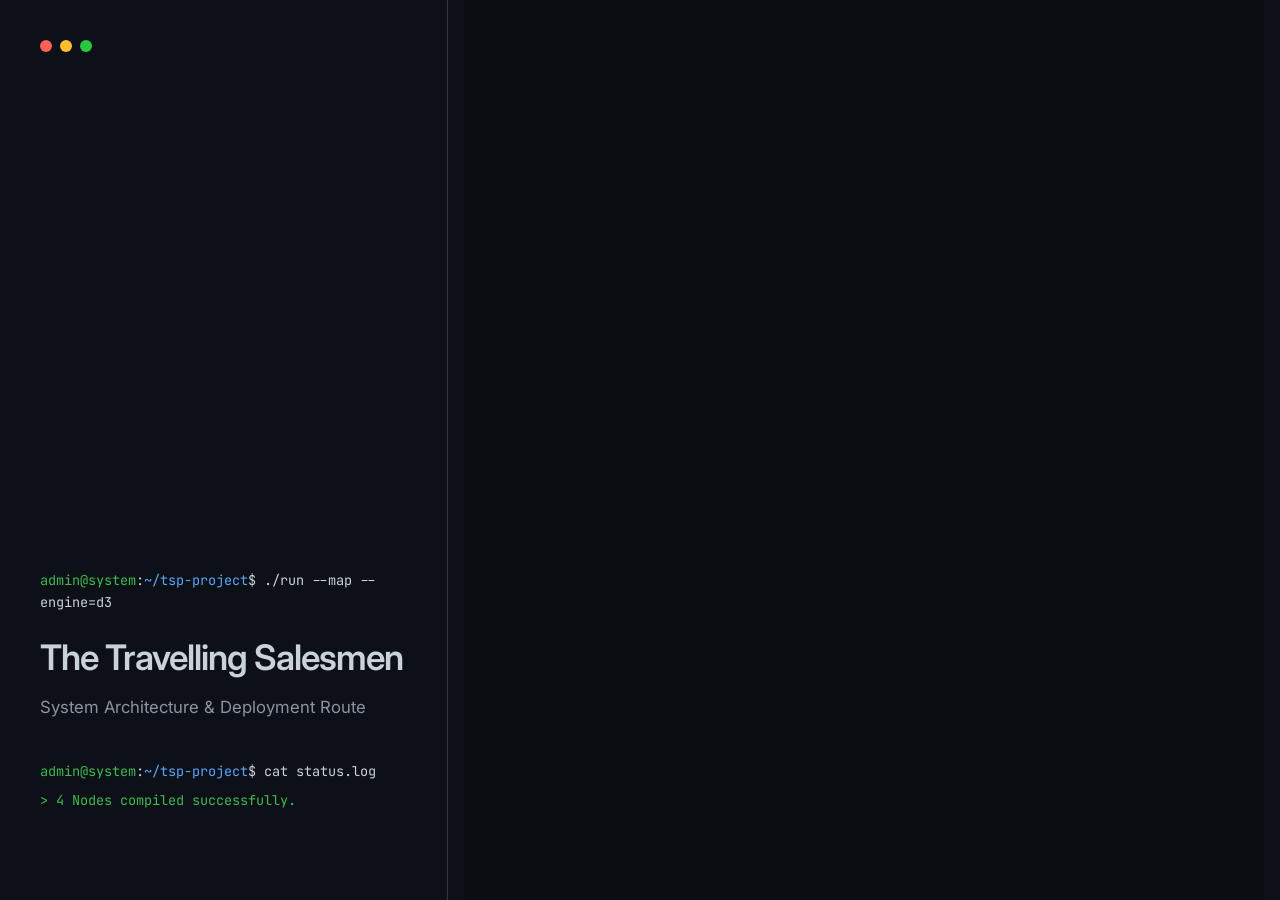
<file: index.html>
<!doctype html>
<html lang="en">
  <head>
    <meta charset="UTF-8" />
    <meta name="viewport" content="width=device-width, initial-scale=1.0" />
    <title>The Travelling Salesmen - Project Hub</title>
    <link rel="preconnect" href="https://fonts.googleapis.com" />
    <link rel="preconnect" href="https://fonts.gstatic.com" crossorigin />
    <link rel="icon" type="image/x-icon" href="favicon.ico" />
    <link
      href="https://fonts.googleapis.com/css2?family=Inter:wght@400;500;600&family=JetBrains+Mono:wght@400;700&display=swap"
      rel="stylesheet"
    />
    <link rel="stylesheet" href="style.css" />
    <!-- D3.js Library -->
    <script src="https://d3js.org/d3.v7.min.js"></script>
  </head>
  <body class="hub-layout">
    <aside class="dev-sidebar">
      <div class="window-controls">
        <span class="control close"></span>
        <span class="control minimize"></span>
        <span class="control maximize"></span>
      </div>
      <div class="sidebar-content">
        <div class="terminal-prompt">
          <span class="term-user">admin@system</span>:<span class="term-dir"
            >~/tsp-project</span
          >$ ./run --map --engine=d3
        </div>
        <h1>The Travelling Salesmen</h1>
        <p class="subtitle">System Architecture & Deployment Route</p>

        <div class="terminal-prompt mt-large">
          <span class="term-user">admin@system</span>:<span class="term-dir"
            >~/tsp-project</span
          >$ cat status.log
        </div>
        <p class="term-output success">> 4 Nodes compiled successfully.</p>
      </div>
    </aside>

    <main class="map-view">
      <!-- D3 will render the SVG lines and HTML nodes inside this container -->
      <div id="d3-map-container"></div>
    </main>

    <script>
      // Node Data Array
      const mapData = [
        {
          id: 1,
          title: "Phase 1: Project Plan & Requirements",
          state: "published",
          num: "01",
          url: "project-plan.html",
          locked: false,
        },
        {
          id: 2,
          title: "System Requirements",
          state: "under construction",
          num: "02",
          url: "https://docs.google.com/document/d/1cHYAgEjFzgHt6D8i1tQFndRe6bZLN39W2ZsKIPRurCY/edit?usp=sharing",
          locked: false,
        },
        {
          id: 3,
          title: "Phase 3: Demo Video",
          state: "published",
          num: "03",
          url: "https://canva.link/ol47u9dk1r4wn6z",
          locked: false,
        },
        {
          id: 4,
          title: "RNN - Software Test Report.pdf",
          state: "published",
          num: "04",
          url: "RNN%20-%20Software%20Test%20Report.pdf",
          locked: false,
        },
      ];

      function renderMap() {
        const container = d3.select("#d3-map-container");
        container.selectAll("*").remove(); // Clear previous render on resize

        const width = container.node().getBoundingClientRect().width;
        const verticalSpacing = 240;
        const height = mapData.length * verticalSpacing + 100;
        const isMobile = width < 768;

        // Calculate x/y positions based on screen size
        const nodes = mapData.map((d, i) => {
          const isLeft = i % 2 === 0;
          const x = isMobile ? width / 2 : isLeft ? width * 0.25 : width * 0.75;
          const y = 120 + i * verticalSpacing;
          return { ...d, x, y };
        });

        // Inject intermediate waypoints to create an erratic, "Travelling Salesman" route
        const routePoints = [];
        nodes.forEach((node, i) => {
          routePoints.push({ x: node.x, y: node.y });

          // If there's a next node, plot a curious jagged path to get there
          if (i < nodes.length - 1) {
            const nextNode = nodes[i + 1];
            const midY = (node.y + nextNode.y) / 2;

            // Create an offset point that pulls the line in an unexpected direction
            const offset = isMobile ? 0 : i % 2 === 0 ? 120 : -120;
            const midX = width / 2 + offset;

            routePoints.push({ x: midX, y: midY });
          }
        });

        // 1. Setup SVG Layer (Background)
        const svg = container
          .append("svg")
          .attr("width", width)
          .attr("height", height)
          .style("display", "block");

        // Use d3.curveLinear for sharp, literal point-to-point lines
        const lineGenerator = d3
          .line()
          .x((d) => d.x)
          .y((d) => d.y)
          .curve(d3.curveLinear);

        // Draw the connecting path
        svg
          .append("path")
          .datum(routePoints)
          .attr("d", lineGenerator)
          .attr("fill", "none")
          .attr("stroke", "#30363d") // matches --border-subtle
          .attr("stroke-width", 2)
          .attr("stroke-dasharray", "4,4");

        // Draw waypoints as small "cities" on the route (optional detail)
        svg
          .selectAll(".waypoint")
          .data(
            routePoints.filter(
              (p) => !nodes.find((n) => n.x === p.x && n.y === p.y),
            ),
          )
          .enter()
          .append("circle")
          .attr("cx", (d) => d.x)
          .attr("cy", (d) => d.y)
          .attr("r", 4)
          .attr("fill", "#30363d");

        // 2. Setup HTML Layer (Foreground)
        const overlay = container
          .append("div")
          .style("position", "absolute")
          .style("top", 0)
          .style("left", 0)
          .style("width", "100%")
          .style("height", "100%")
          .style("z-index", 2);

        // Append cards absolutely positioned precisely over the SVG coordinates
        const cards = overlay
          .selectAll(".node-wrapper")
          .data(nodes)
          .enter()
          .append("div")
          .attr("class", "node-wrapper")
          .style("position", "absolute")
          .style("left", (d) => `${d.x}px`)
          .style("top", (d) => `${d.y}px`)
          .style("transform", "translate(-50%, -50%)");

        // Inject the card HTML
        cards.each(function (d) {
          const el = d3.select(this);
          if (d.locked) {
            el.html(`
                        <div class="node-card locked">
                            <div class="node-header">
                                <span class="node-index">${d.num}</span>
                                <span class="node-tag comment">${d.state}</span>
                            </div>
                            <h2 class="node-title">${d.title}</h2>
                            <p class="node-action text-muted">Awaiting parameters...</p>
                        </div>
                    `);
          } else {
            el.html(`
                        <a href="${d.url}" class="node-card active">
                            <div class="node-header">
                                <span class="node-index">${d.num}</span>
                                <span class="node-tag string">"${d.state}"</span>
                            </div>
                            <h2 class="node-title">${d.title}</h2>
                            <p class="node-action">Click to initialize →</p>
                        </a>
                    `);
          }
        });
      }

      // Initialize and handle window resizing
      window.addEventListener("resize", renderMap);
      renderMap();
    </script>
  </body>
</html>
</file>
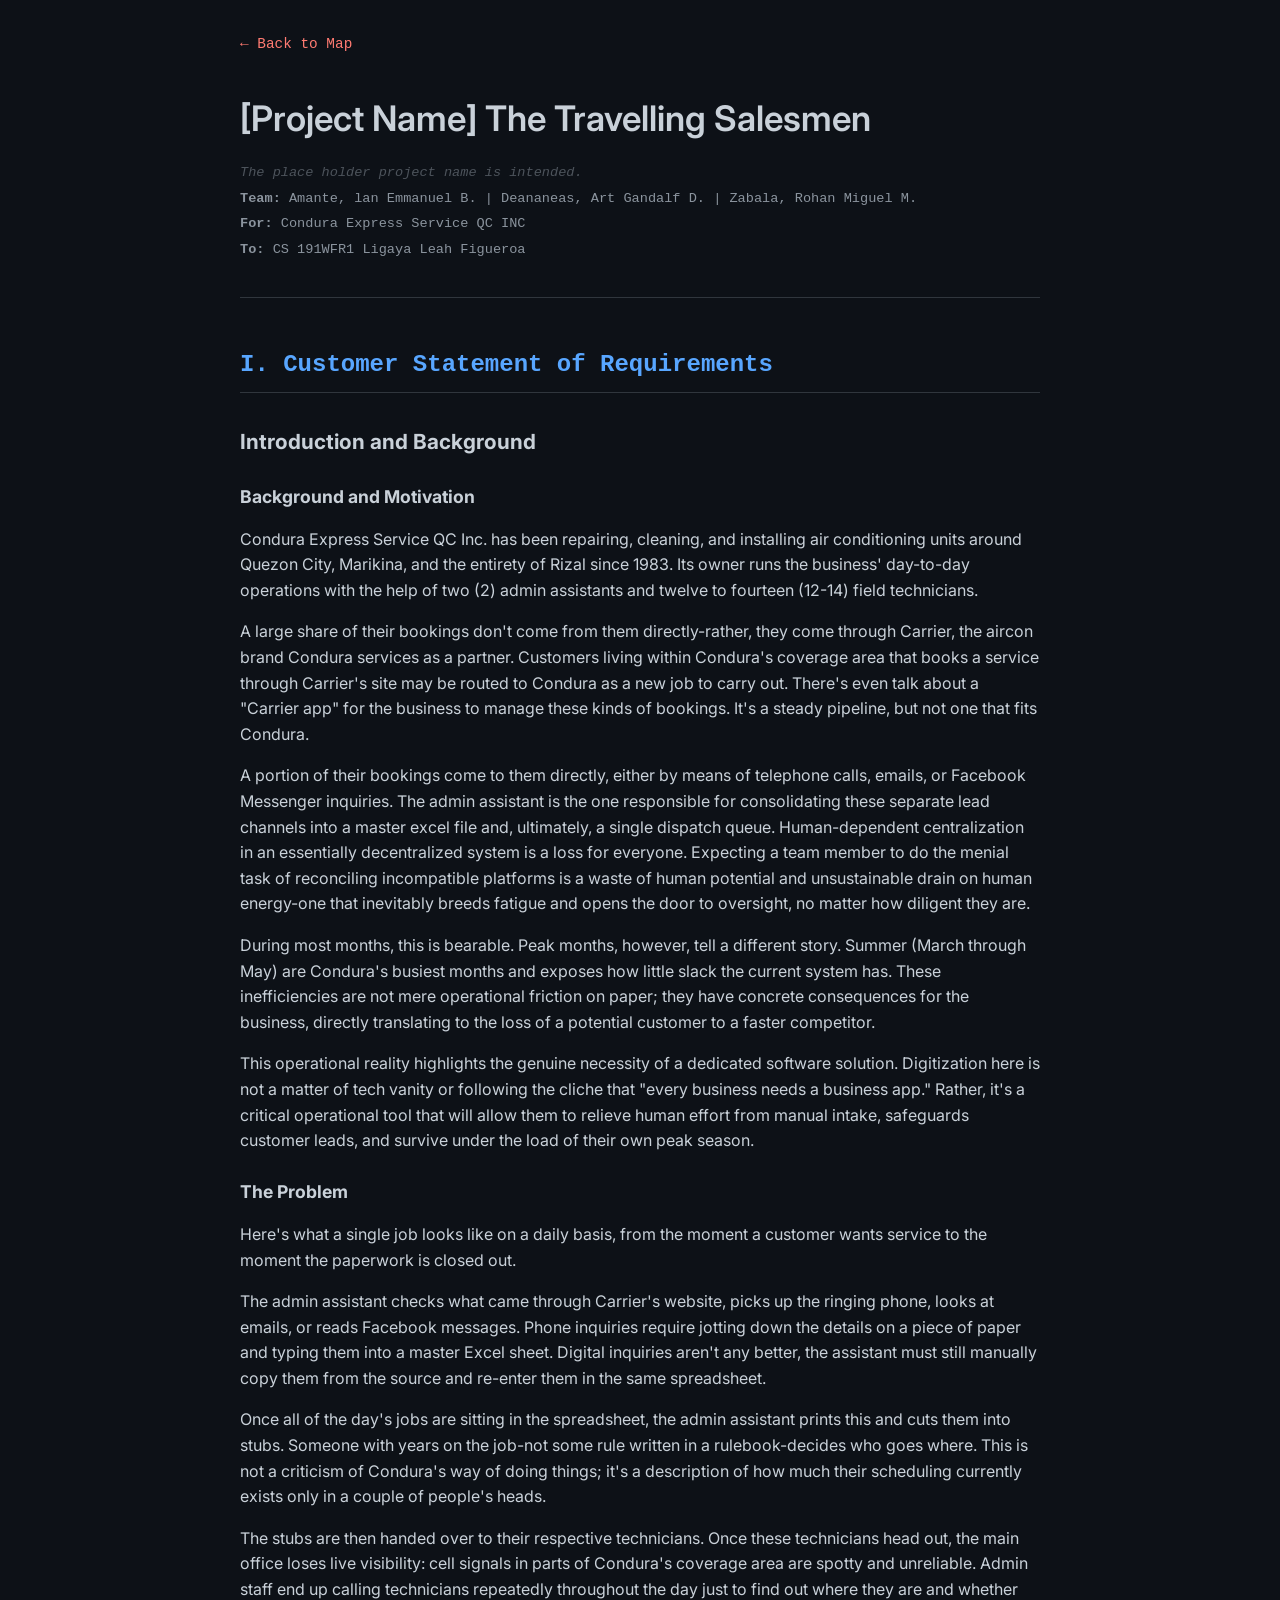
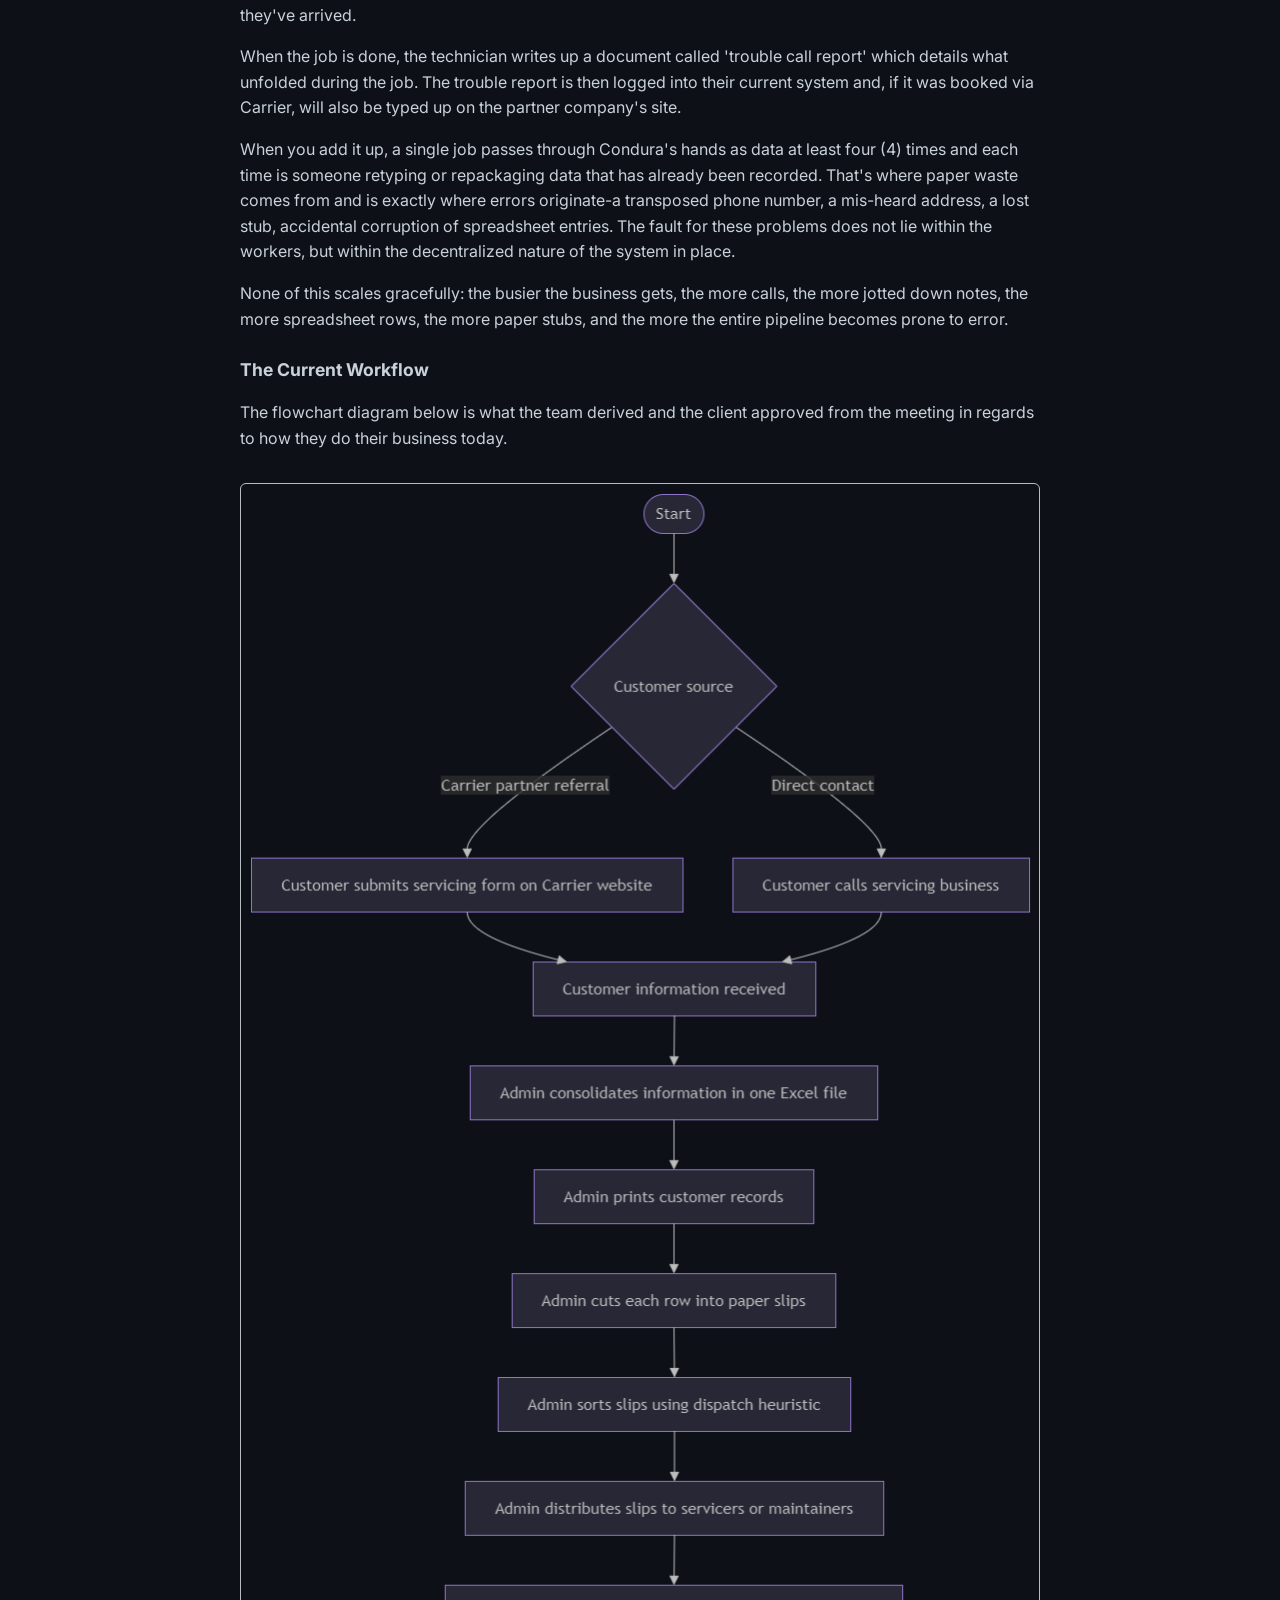
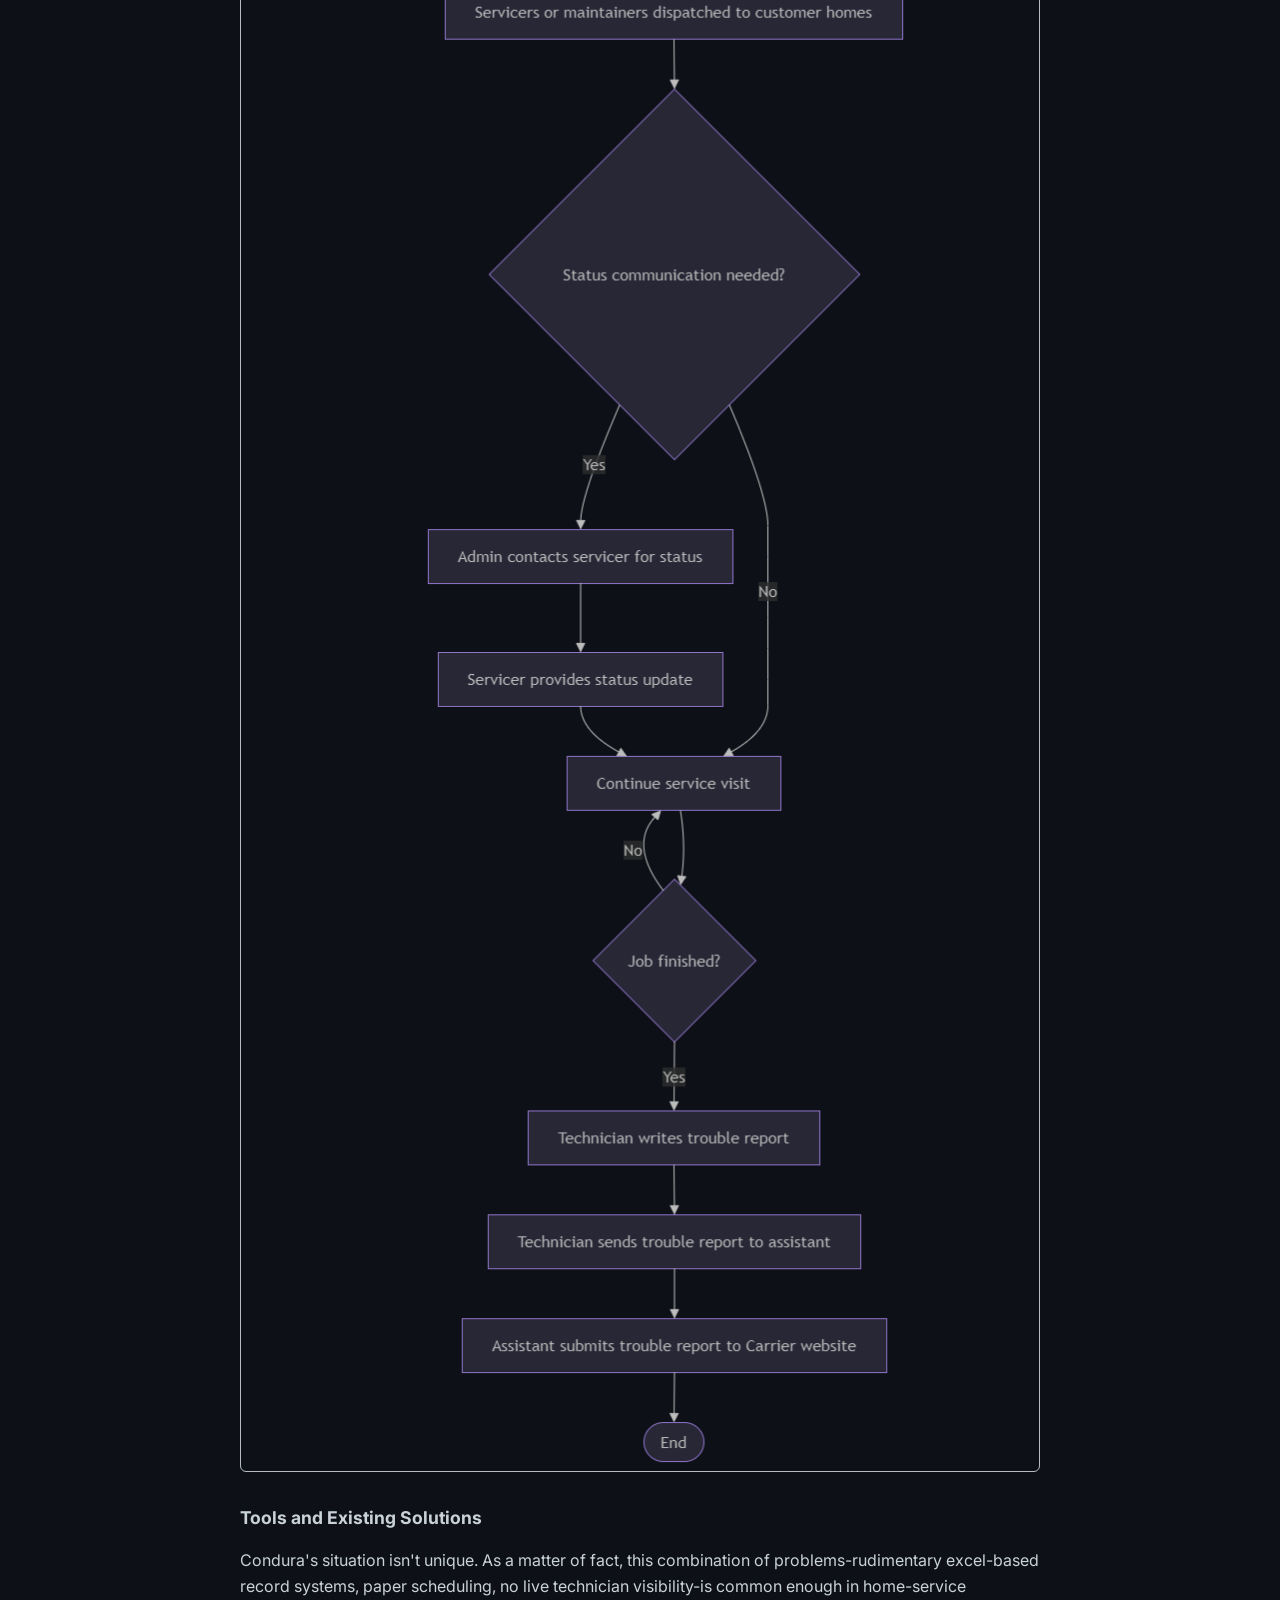
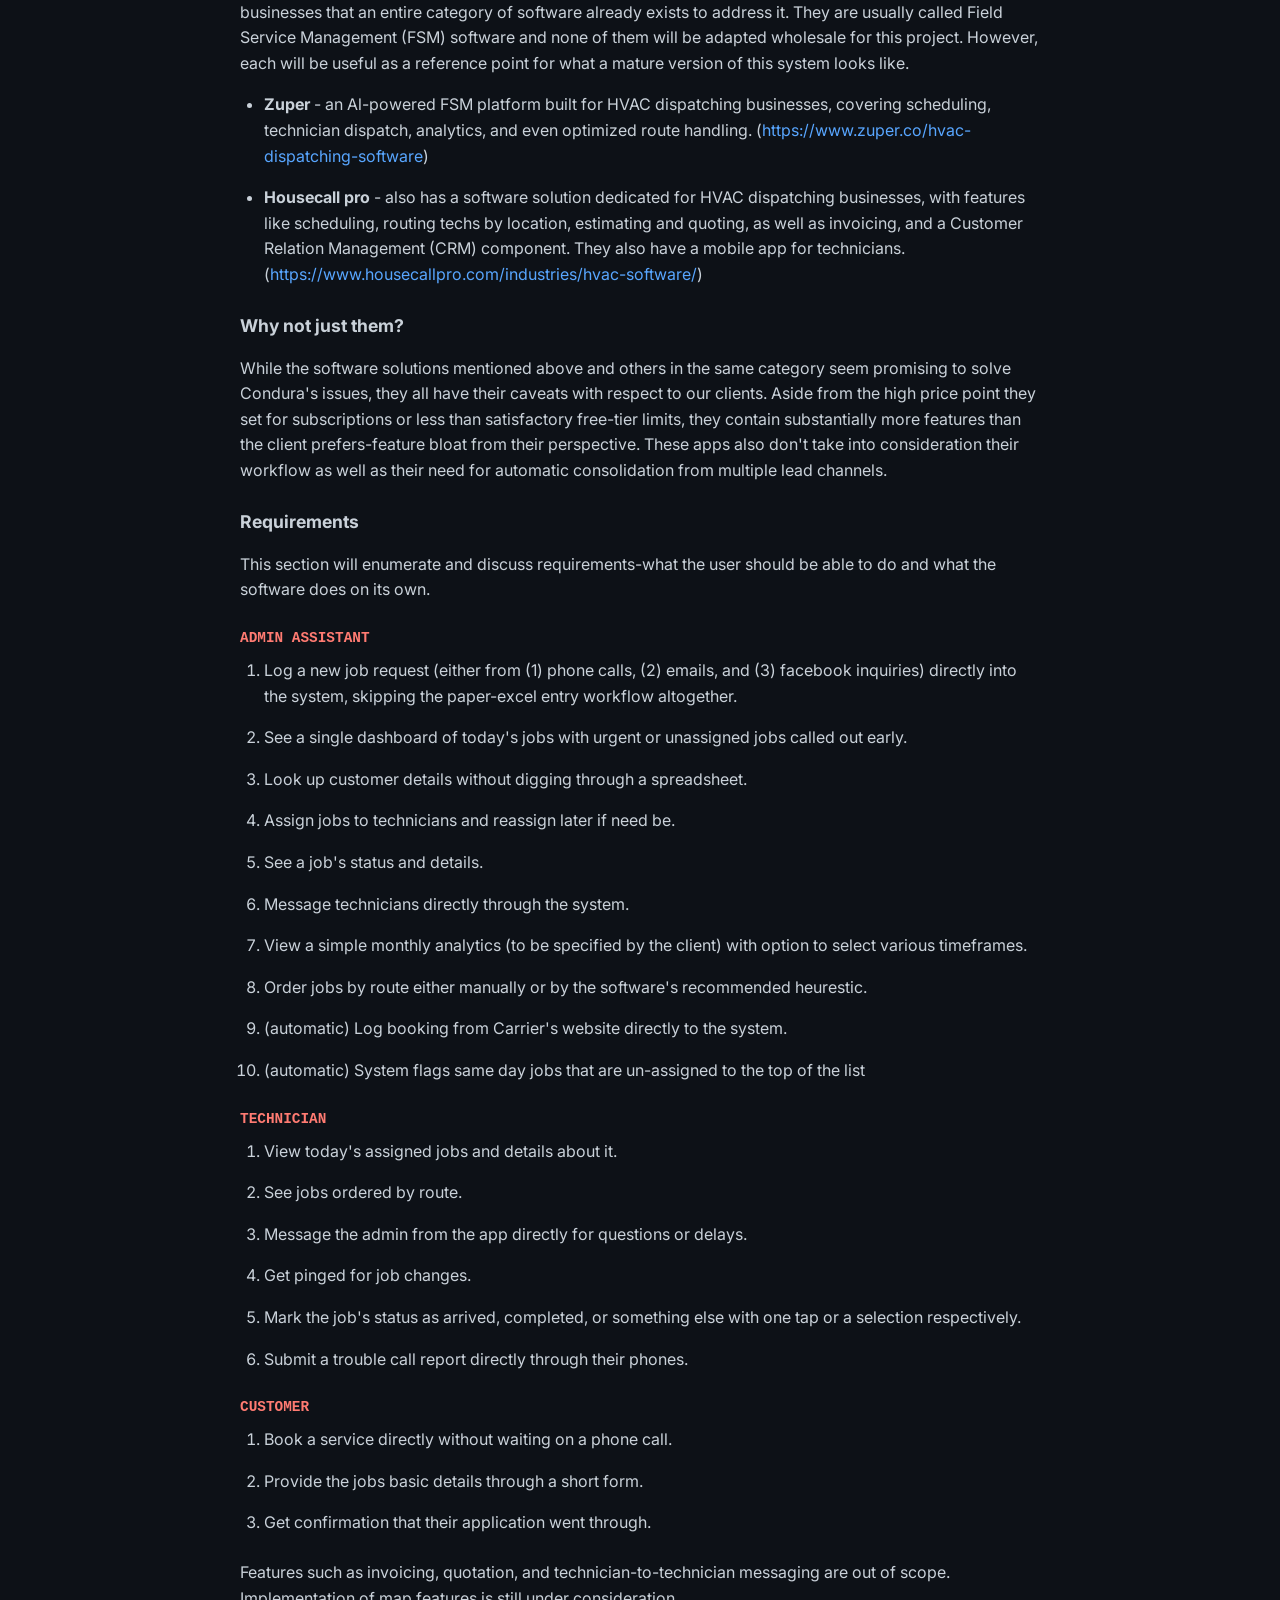
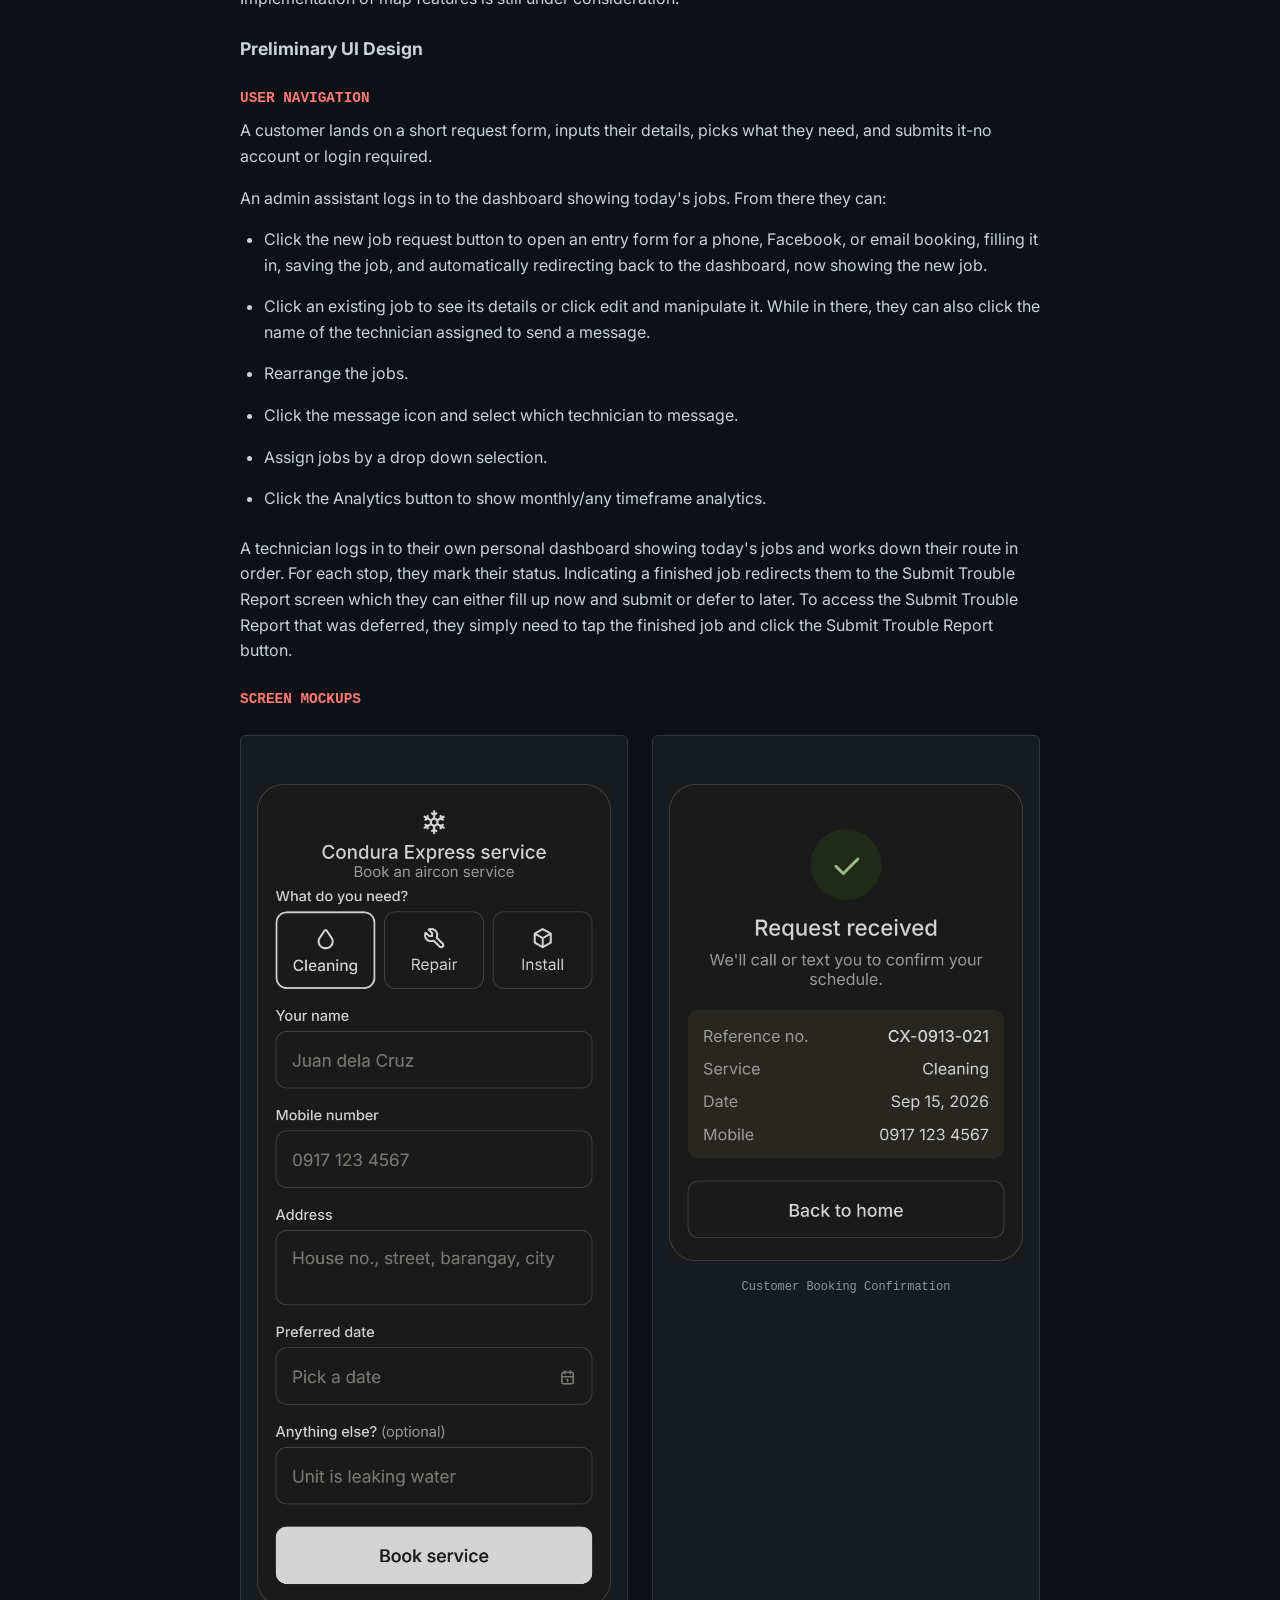
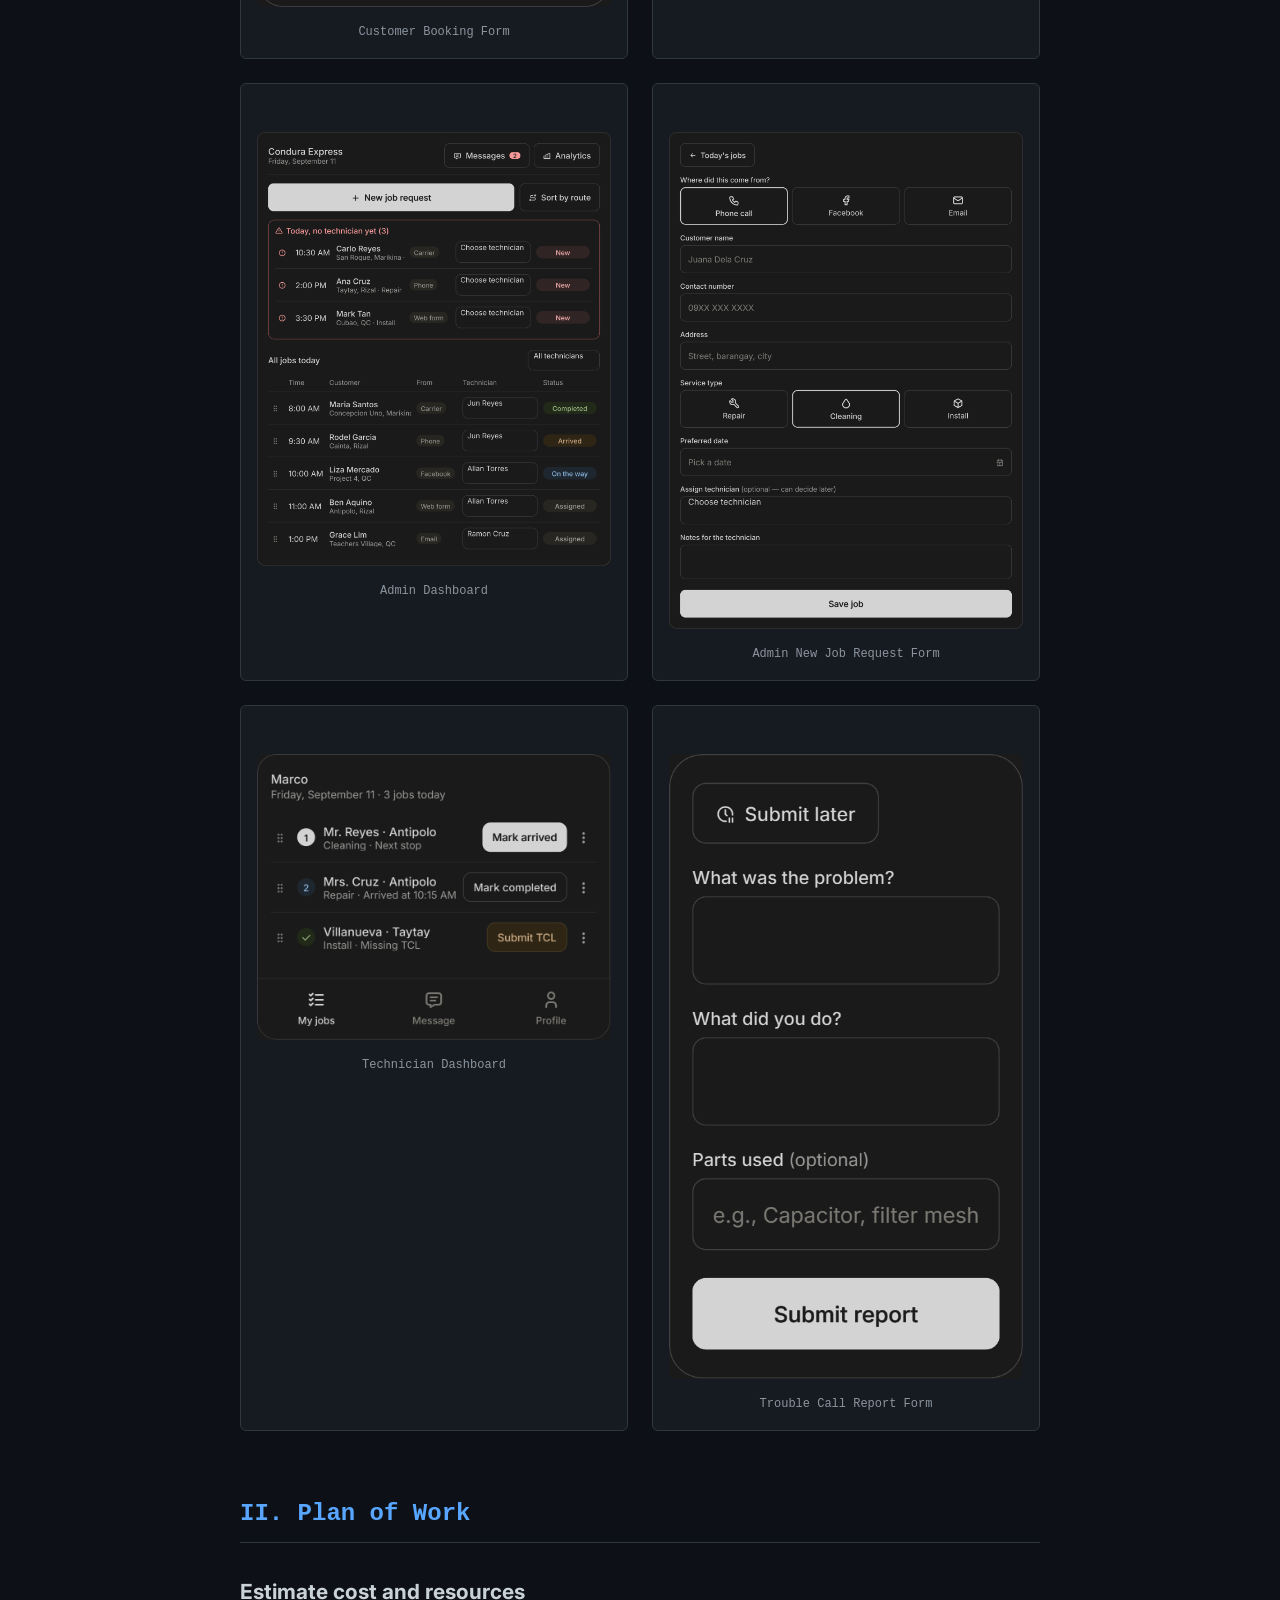
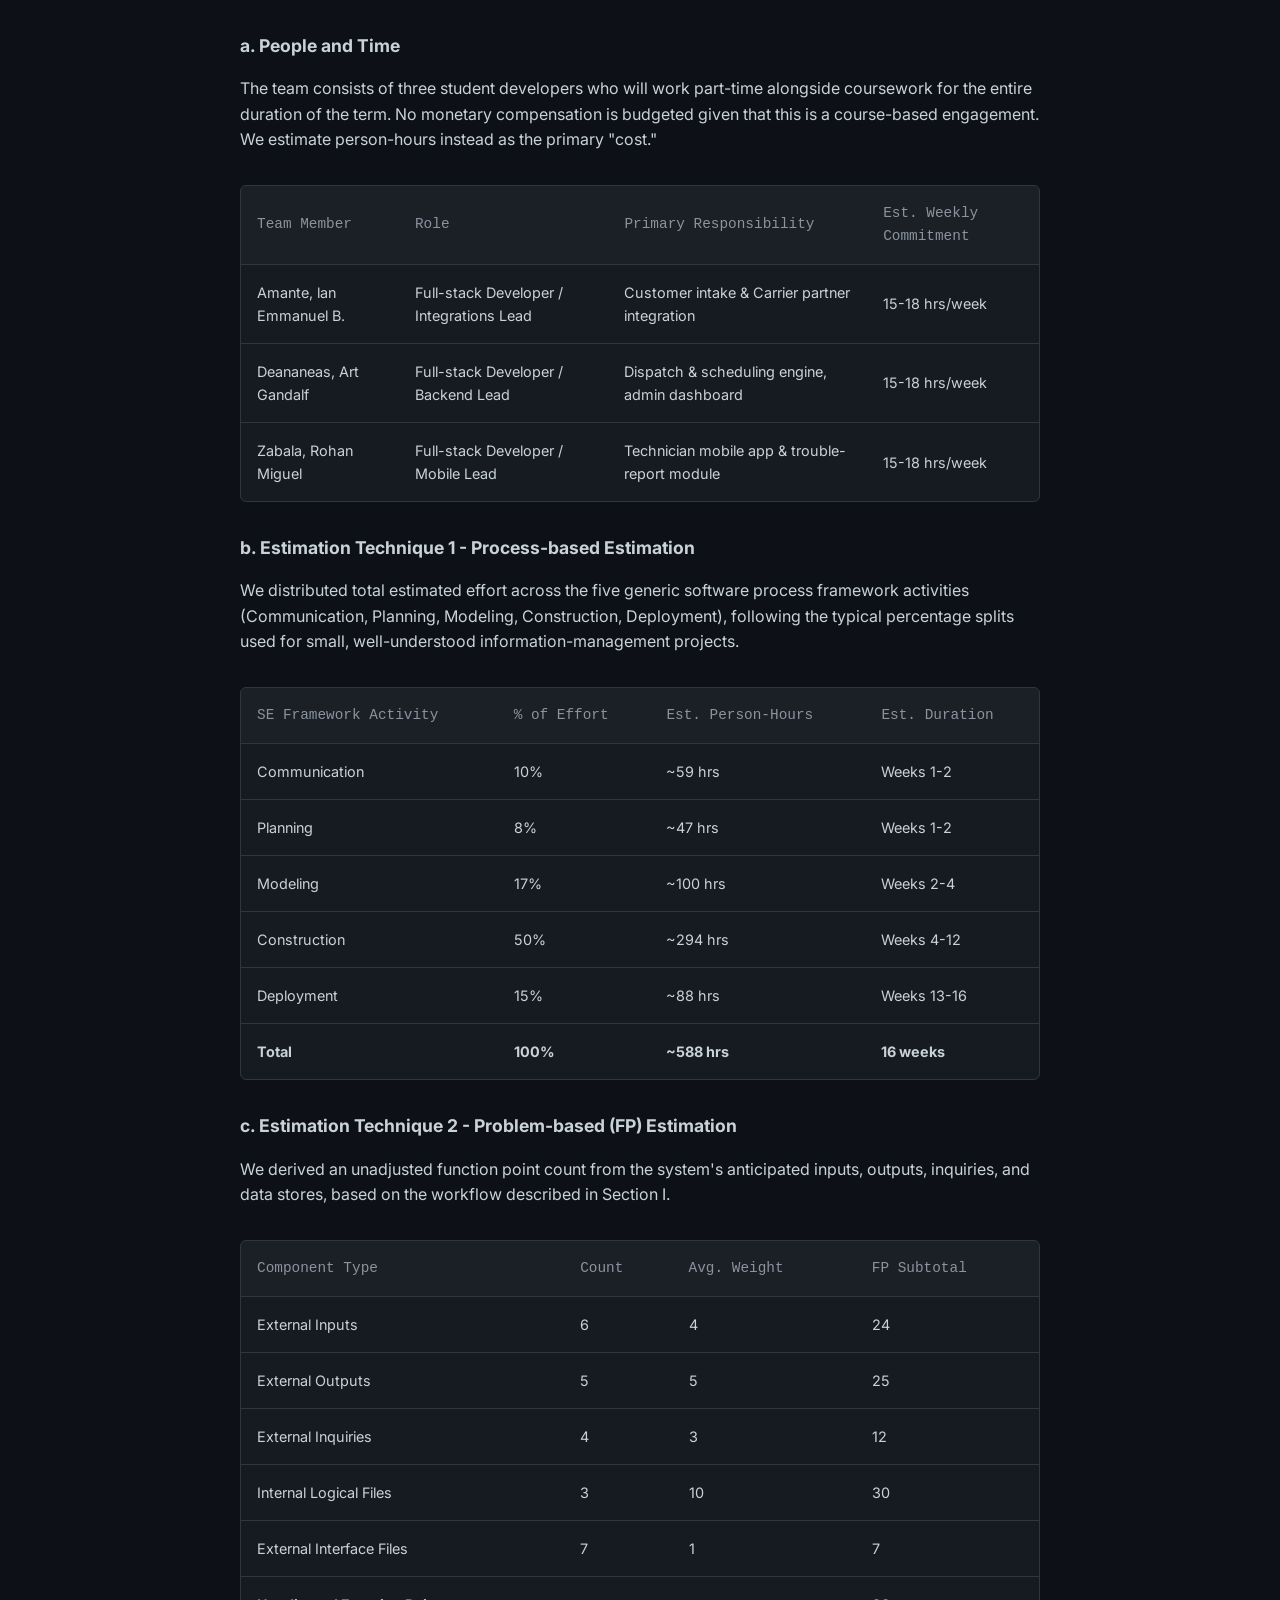
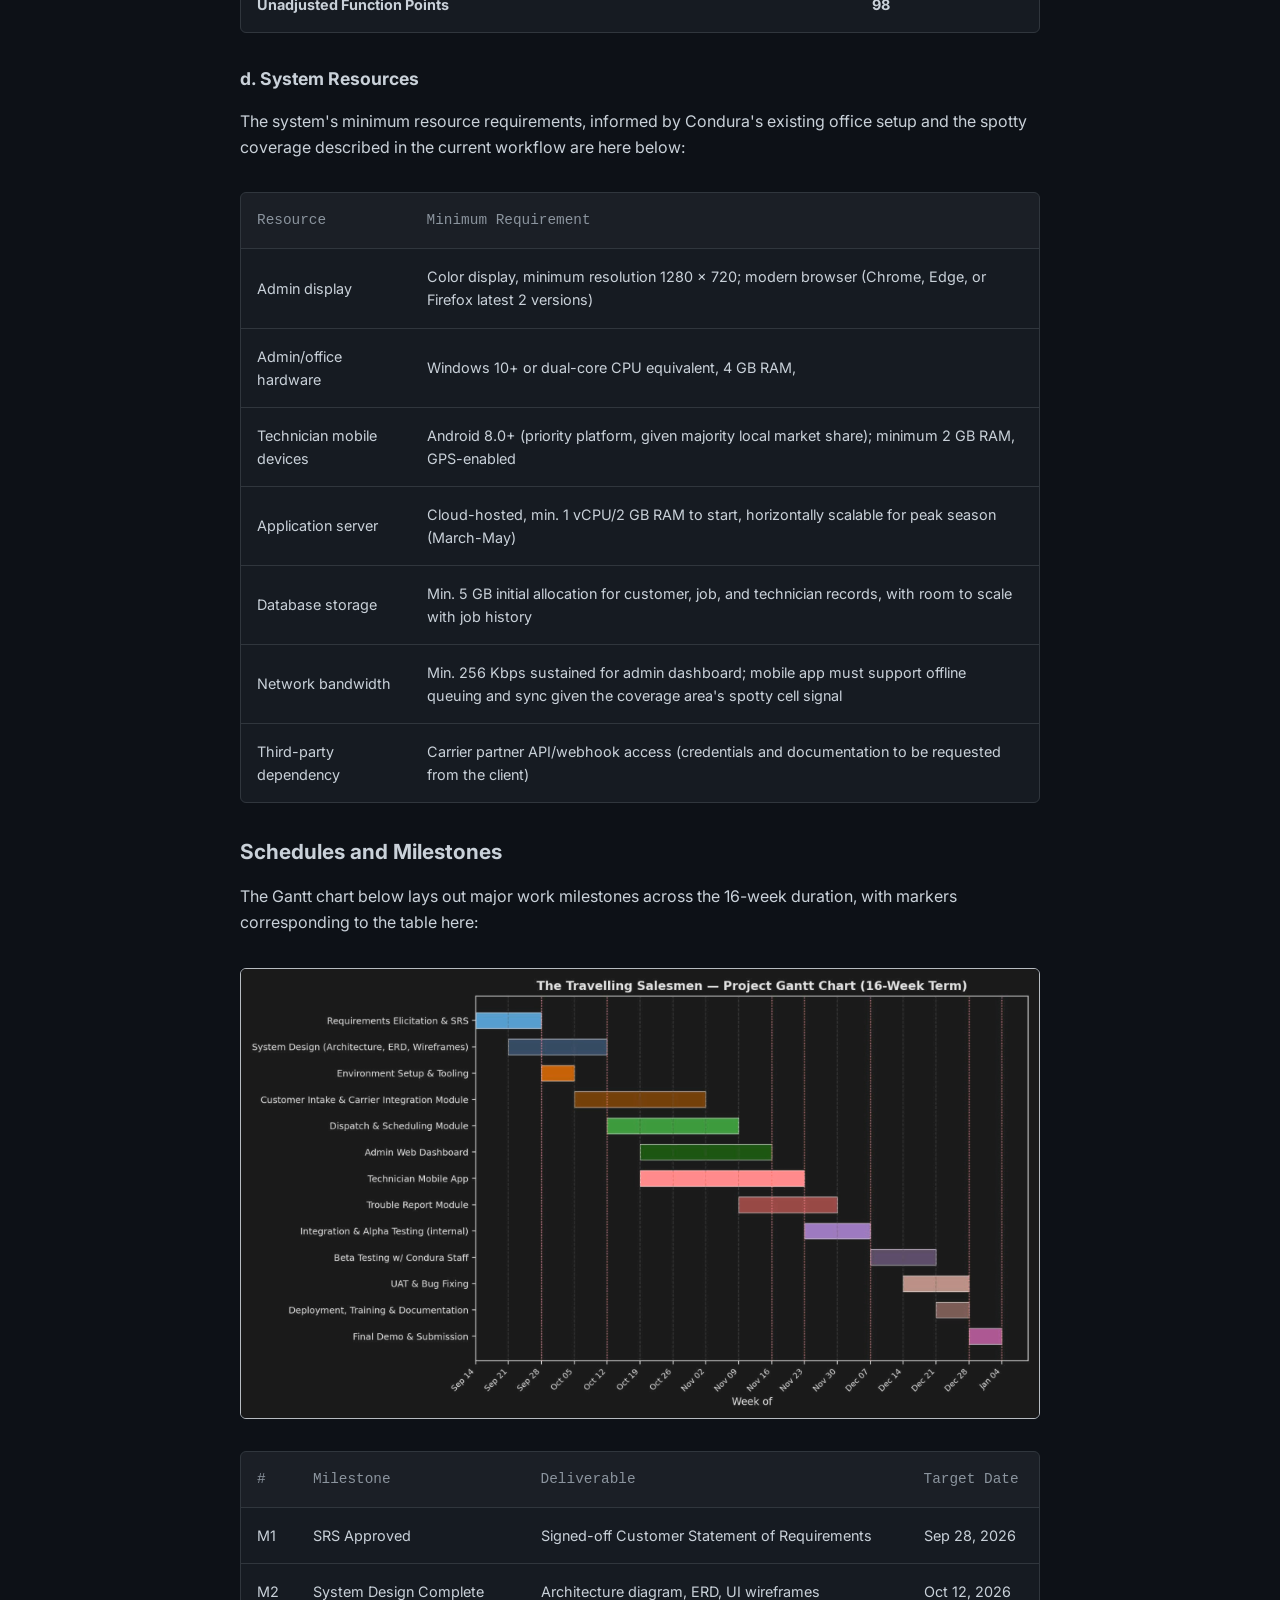
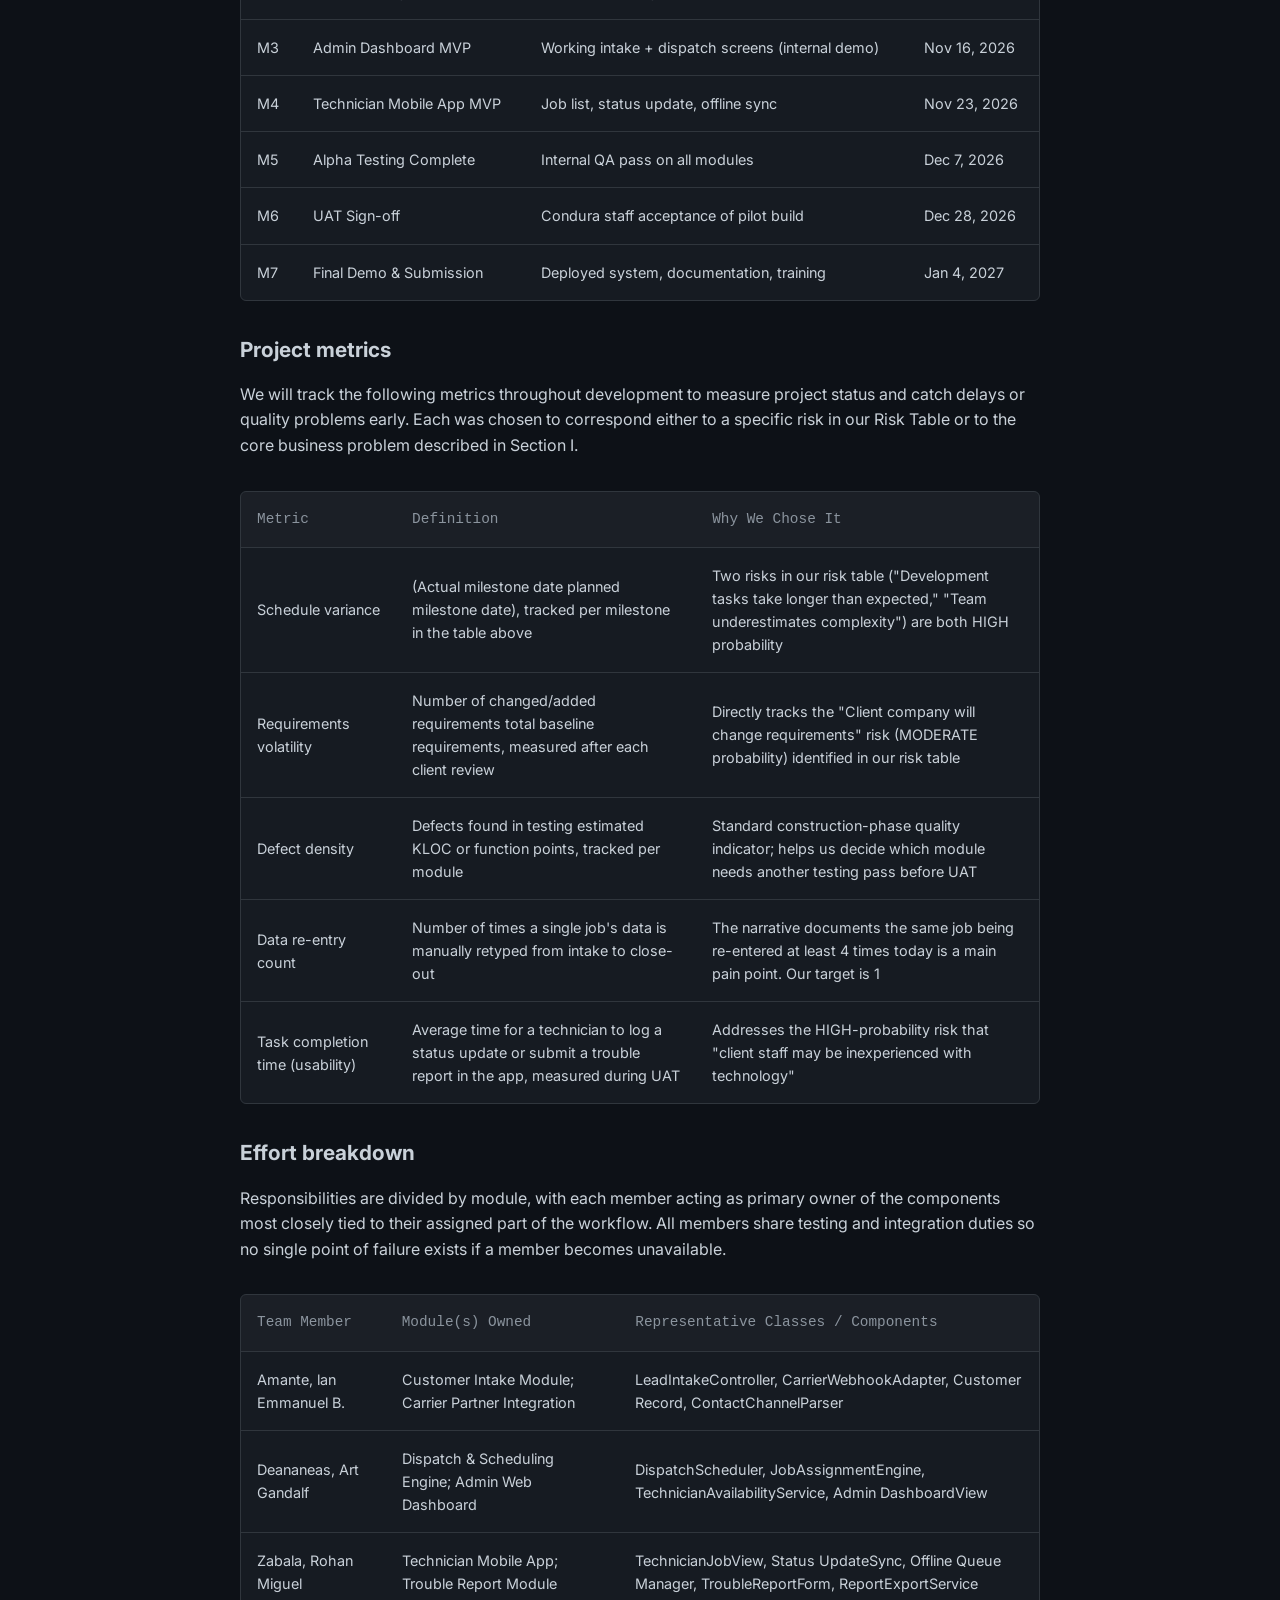
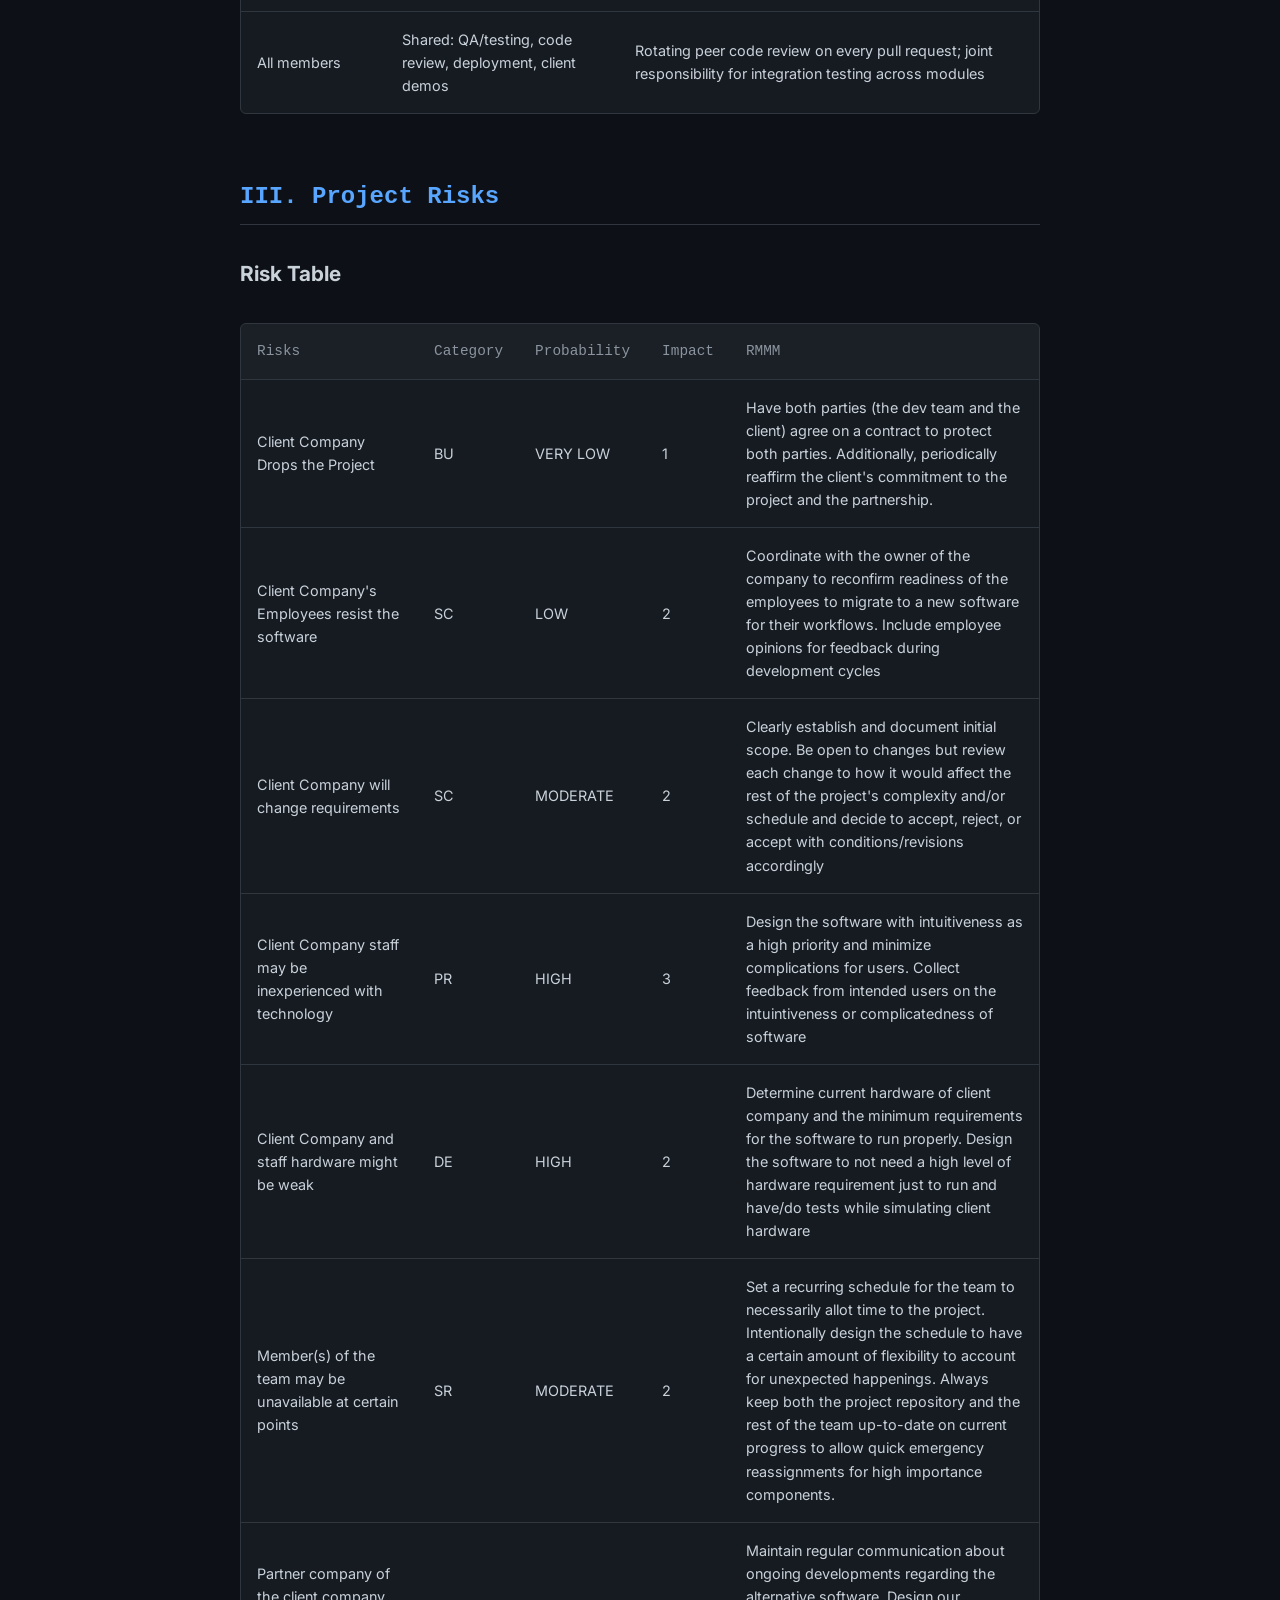
<file: project-plan.html>
<!doctype html>
<html lang="en">
  <head>
    <meta charset="UTF-8" />
    <meta name="viewport" content="width=device-width, initial-scale=1.0" />
    <title>Phase 1: Project Plan - The Travelling Salesmen</title>
    <link rel="preconnect" href="https://fonts.googleapis.com" />
    <link rel="preconnect" href="https://fonts.gstatic.com" crossorigin />
    <link
      href="https://fonts.googleapis.com/css2?family=Inter:wght@400;500;600;700&display=swap"
      rel="stylesheet"
    />
    <link rel="stylesheet" href="style.css" />
  </head>
  <body>
    <div class="nav-bar">
      <a href="index.html" class="back-link">← Back to Map</a>
    </div>

    <header class="site-header">
      <h1>[Project Name] The Travelling Salesmen</h1>
      <div class="header-meta">
        <p style="font-style: italic; opacity: 0.5">
          The place holder project name is intended.
        </p>
        <p>
          <strong>Team:</strong> Amante, lan Emmanuel B. | Deananeas, Art
          Gandalf D. | Zabala, Rohan Miguel M.
        </p>
        <p><strong>For:</strong> Condura Express Service QC INC</p>
        <p><strong>To:</strong> CS 191WFR1 Ligaya Leah Figueroa</p>
      </div>
    </header>

    <main>
      <section class="document-section">
        <h2>I. Customer Statement of Requirements</h2>

        <h3>Introduction and Background</h3>
        <h4>Background and Motivation</h4>
        <p>
          Condura Express Service QC Inc. has been repairing, cleaning, and
          installing air conditioning units around Quezon City, Marikina, and
          the entirety of Rizal since 1983. Its owner runs the business'
          day-to-day operations with the help of two (2) admin assistants and
          twelve to fourteen (12-14) field technicians.
        </p>
        <p>
          A large share of their bookings don't come from them directly-rather,
          they come through Carrier, the aircon brand Condura services as a
          partner. Customers living within Condura's coverage area that books a
          service through Carrier's site may be routed to Condura as a new job
          to carry out. There's even talk about a "Carrier app" for the business
          to manage these kinds of bookings. It's a steady pipeline, but not one
          that fits Condura.
        </p>
        <p>
          A portion of their bookings come to them directly, either by means of
          telephone calls, emails, or Facebook Messenger inquiries. The admin
          assistant is the one responsible for consolidating these separate lead
          channels into a master excel file and, ultimately, a single dispatch
          queue. Human-dependent centralization in an essentially decentralized
          system is a loss for everyone. Expecting a team member to do the
          menial task of reconciling incompatible platforms is a waste of human
          potential and unsustainable drain on human energy-one that inevitably
          breeds fatigue and opens the door to oversight, no matter how diligent
          they are.
        </p>
        <p>
          During most months, this is bearable. Peak months, however, tell a
          different story. Summer (March through May) are Condura's busiest
          months and exposes how little slack the current system has. These
          inefficiencies are not mere operational friction on paper; they have
          concrete consequences for the business, directly translating to the
          loss of a potential customer to a faster competitor.
        </p>
        <p>
          This operational reality highlights the genuine necessity of a
          dedicated software solution. Digitization here is not a matter of tech
          vanity or following the cliche that "every business needs a business
          app." Rather, it's a critical operational tool that will allow them to
          relieve human effort from manual intake, safeguards customer leads,
          and survive under the load of their own peak season.
        </p>

        <h4>The Problem</h4>
        <p>
          Here's what a single job looks like on a daily basis, from the moment
          a customer wants service to the moment the paperwork is closed out.
        </p>
        <p>
          The admin assistant checks what came through Carrier's website, picks
          up the ringing phone, looks at emails, or reads Facebook messages.
          Phone inquiries require jotting down the details on a piece of paper
          and typing them into a master Excel sheet. Digital inquiries aren't
          any better, the assistant must still manually copy them from the
          source and re-enter them in the same spreadsheet.
        </p>
        <p>
          Once all of the day's jobs are sitting in the spreadsheet, the admin
          assistant prints this and cuts them into stubs. Someone with years on
          the job-not some rule written in a rulebook-decides who goes where.
          This is not a criticism of Condura's way of doing things; it's a
          description of how much their scheduling currently exists only in a
          couple of people's heads.
        </p>
        <p>
          The stubs are then handed over to their respective technicians. Once
          these technicians head out, the main office loses live visibility:
          cell signals in parts of Condura's coverage area are spotty and
          unreliable. Admin staff end up calling technicians repeatedly
          throughout the day just to find out where they are and whether they've
          arrived.
        </p>
        <p>
          When the job is done, the technician writes up a document called
          'trouble call report' which details what unfolded during the job. The
          trouble report is then logged into their current system and, if it was
          booked via Carrier, will also be typed up on the partner company's
          site.
        </p>
        <p>
          When you add it up, a single job passes through Condura's hands as
          data at least four (4) times and each time is someone retyping or
          repackaging data that has already been recorded. That's where paper
          waste comes from and is exactly where errors originate-a transposed
          phone number, a mis-heard address, a lost stub, accidental corruption
          of spreadsheet entries. The fault for these problems does not lie
          within the workers, but within the decentralized nature of the system
          in place.
        </p>
        <p>
          None of this scales gracefully: the busier the business gets, the more
          calls, the more jotted down notes, the more spreadsheet rows, the more
          paper stubs, and the more the entire pipeline becomes prone to error.
        </p>

        <h4>The Current Workflow</h4>
        <p>
          The flowchart diagram below is what the team derived and the client
          approved from the meeting in regards to how they do their business
          today.
        </p>
        <img
          src="workflow-chart.png"
          alt="Current Workflow Chart"
          class="transparent-image"
        />

        <h4>Tools and Existing Solutions</h4>
        <p>
          Condura's situation isn't unique. As a matter of fact, this
          combination of problems-rudimentary excel-based record systems, paper
          scheduling, no live technician visibility-is common enough in
          home-service businesses that an entire category of software already
          exists to address it. They are usually called Field Service Management
          (FSM) software and none of them will be adapted wholesale for this
          project. However, each will be useful as a reference point for what a
          mature version of this system looks like.
        </p>
        <ul class="clean-list">
          <li>
            <strong>Zuper</strong> - an Al-powered FSM platform built for HVAC
            dispatching businesses, covering scheduling, technician dispatch,
            analytics, and even optimized route handling. (<a
              href="https://www.zuper.co/hvac-dispatching-software"
              target="_blank"
              >https://www.zuper.co/hvac-dispatching-software</a
            >)
          </li>
          <li>
            <strong>Housecall pro</strong> - also has a software solution
            dedicated for HVAC dispatching businesses, with features like
            scheduling, routing techs by location, estimating and quoting, as
            well as invoicing, and a Customer Relation Management (CRM)
            component. They also have a mobile app for technicians. (<a
              href="https://www.housecallpro.com/industries/hvac-software/"
              target="_blank"
              >https://www.housecallpro.com/industries/hvac-software/</a
            >)
          </li>
        </ul>

        <h4>Why not just them?</h4>
        <p>
          While the software solutions mentioned above and others in the same
          category seem promising to solve Condura's issues, they all have their
          caveats with respect to our clients. Aside from the high price point
          they set for subscriptions or less than satisfactory free-tier limits,
          they contain substantially more features than the client
          prefers-feature bloat from their perspective. These apps also don't
          take into consideration their workflow as well as their need for
          automatic consolidation from multiple lead channels.
        </p>

        <h4>Requirements</h4>
        <p>
          This section will enumerate and discuss requirements-what the user
          should be able to do and what the software does on its own.
        </p>

        <h5>Admin Assistant</h5>
        <ol>
          <li>
            Log a new job request (either from (1) phone calls, (2) emails, and
            (3) facebook inquiries) directly into the system, skipping the
            paper-excel entry workflow altogether.
          </li>
          <li>
            See a single dashboard of today's jobs with urgent or unassigned
            jobs called out early.
          </li>
          <li>
            Look up customer details without digging through a spreadsheet.
          </li>
          <li>Assign jobs to technicians and reassign later if need be.</li>
          <li>See a job's status and details.</li>
          <li>Message technicians directly through the system.</li>
          <li>
            View a simple monthly analytics (to be specified by the client) with
            option to select various timeframes.
          </li>
          <li>
            Order jobs by route either manually or by the software's recommended
            heurestic.
          </li>
          <li>
            (automatic) Log booking from Carrier's website directly to the
            system.
          </li>
          <li>
            (automatic) System flags same day jobs that are un-assigned to the
            top of the list
          </li>
        </ol>

        <h5>Technician</h5>
        <ol>
          <li>View today's assigned jobs and details about it.</li>
          <li>See jobs ordered by route.</li>
          <li>
            Message the admin from the app directly for questions or delays.
          </li>
          <li>Get pinged for job changes.</li>
          <li>
            Mark the job's status as arrived, completed, or something else with
            one tap or a selection respectively.
          </li>
          <li>Submit a trouble call report directly through their phones.</li>
        </ol>

        <h5>Customer</h5>
        <ol>
          <li>Book a service directly without waiting on a phone call.</li>
          <li>Provide the jobs basic details through a short form.</li>
          <li>Get confirmation that their application went through.</li>
        </ol>
        <p>
          Features such as invoicing, quotation, and technician-to-technician
          messaging are out of scope. Implementation of map features is still
          under consideration.
        </p>

        <h4>Preliminary UI Design</h4>
        <h5>User Navigation</h5>
        <p>
          A customer lands on a short request form, inputs their details, picks
          what they need, and submits it-no account or login required.
        </p>
        <p>
          An admin assistant logs in to the dashboard showing today's jobs. From
          there they can:
        </p>
        <ul class="clean-list">
          <li>
            Click the new job request button to open an entry form for a phone,
            Facebook, or email booking, filling it in, saving the job, and
            automatically redirecting back to the dashboard, now showing the new
            job.
          </li>
          <li>
            Click an existing job to see its details or click edit and
            manipulate it. While in there, they can also click the name of the
            technician assigned to send a message.
          </li>
          <li>Rearrange the jobs.</li>
          <li>
            Click the message icon and select which technician to message.
          </li>
          <li>Assign jobs by a drop down selection.</li>
          <li>
            Click the Analytics button to show monthly/any timeframe analytics.
          </li>
        </ul>
        <p>
          A technician logs in to their own personal dashboard showing today's
          jobs and works down their route in order. For each stop, they mark
          their status. Indicating a finished job redirects them to the Submit
          Trouble Report screen which they can either fill up now and submit or
          defer to later. To access the Submit Trouble Report that was deferred,
          they simply need to tap the finished job and click the Submit Trouble
          Report button.
        </p>

        <h5>Screen Mockups</h5>
        <div class="mockup-gallery">
          <figure class="mockup-item">
            <img
              src="mockup-customer-form.png"
              alt="Customer Booking Form"
              class="transparent-image"
            />
            <figcaption>Customer Booking Form</figcaption>
          </figure>
          <figure class="mockup-item">
            <img
              src="mockup-customer-confirmation.png"
              alt="Customer Booking Confirmation"
              class="transparent-image"
            />
            <figcaption>Customer Booking Confirmation</figcaption>
          </figure>
          <figure class="mockup-item">
            <img
              src="mockup-admin-dashboard.png"
              alt="Admin Dashboard"
              class="transparent-image"
            />
            <figcaption>Admin Dashboard</figcaption>
          </figure>
          <figure class="mockup-item">
            <img
              src="mockup-admin-new-job.png"
              alt="Admin New Job Request Form"
              class="transparent-image"
            />
            <figcaption>Admin New Job Request Form</figcaption>
          </figure>
          <figure class="mockup-item">
            <img
              src="mockup-technician-dashboard.png"
              alt="Technician Dashboard"
              class="transparent-image"
            />
            <figcaption>Technician Dashboard</figcaption>
          </figure>
          <figure class="mockup-item">
            <img
              src="mockup-trouble-report.png"
              alt="Trouble Call Report Form"
              class="transparent-image"
            />
            <figcaption>Trouble Call Report Form</figcaption>
          </figure>
        </div>
      </section>

      <section class="document-section">
        <h2>II. Plan of Work</h2>

        <h3>Estimate cost and resources</h3>
        <h4>a. People and Time</h4>
        <p>
          The team consists of three student developers who will work part-time
          alongside coursework for the entire duration of the term. No monetary
          compensation is budgeted given that this is a course-based engagement.
          We estimate person-hours instead as the primary "cost."
        </p>

        <div class="table-container">
          <table>
            <tr>
              <th>Team Member</th>
              <th>Role</th>
              <th>Primary Responsibility</th>
              <th>Est. Weekly Commitment</th>
            </tr>
            <tr>
              <td>Amante, lan Emmanuel B.</td>
              <td>Full-stack Developer / Integrations Lead</td>
              <td>Customer intake & Carrier partner integration</td>
              <td>15-18 hrs/week</td>
            </tr>
            <tr>
              <td>Deananeas, Art Gandalf</td>
              <td>Full-stack Developer / Backend Lead</td>
              <td>Dispatch & scheduling engine, admin dashboard</td>
              <td>15-18 hrs/week</td>
            </tr>
            <tr>
              <td>Zabala, Rohan Miguel</td>
              <td>Full-stack Developer / Mobile Lead</td>
              <td>Technician mobile app & trouble-report module</td>
              <td>15-18 hrs/week</td>
            </tr>
          </table>
        </div>

        <h4>b. Estimation Technique 1 - Process-based Estimation</h4>
        <p>
          We distributed total estimated effort across the five generic software
          process framework activities (Communication, Planning, Modeling,
          Construction, Deployment), following the typical percentage splits
          used for small, well-understood information-management projects.
        </p>

        <div class="table-container">
          <table>
            <tr>
              <th>SE Framework Activity</th>
              <th>% of Effort</th>
              <th>Est. Person-Hours</th>
              <th>Est. Duration</th>
            </tr>
            <tr>
              <td>Communication</td>
              <td>10%</td>
              <td>~59 hrs</td>
              <td>Weeks 1-2</td>
            </tr>
            <tr>
              <td>Planning</td>
              <td>8%</td>
              <td>~47 hrs</td>
              <td>Weeks 1-2</td>
            </tr>
            <tr>
              <td>Modeling</td>
              <td>17%</td>
              <td>~100 hrs</td>
              <td>Weeks 2-4</td>
            </tr>
            <tr>
              <td>Construction</td>
              <td>50%</td>
              <td>~294 hrs</td>
              <td>Weeks 4-12</td>
            </tr>
            <tr>
              <td>Deployment</td>
              <td>15%</td>
              <td>~88 hrs</td>
              <td>Weeks 13-16</td>
            </tr>
            <tr>
              <td><strong>Total</strong></td>
              <td><strong>100%</strong></td>
              <td><strong>~588 hrs</strong></td>
              <td><strong>16 weeks</strong></td>
            </tr>
          </table>
        </div>

        <h4>c. Estimation Technique 2 - Problem-based (FP) Estimation</h4>
        <p>
          We derived an unadjusted function point count from the system's
          anticipated inputs, outputs, inquiries, and data stores, based on the
          workflow described in Section I.
        </p>

        <div class="table-container">
          <table>
            <tr>
              <th>Component Type</th>
              <th>Count</th>
              <th>Avg. Weight</th>
              <th>FP Subtotal</th>
            </tr>
            <tr>
              <td>External Inputs</td>
              <td>6</td>
              <td>4</td>
              <td>24</td>
            </tr>
            <tr>
              <td>External Outputs</td>
              <td>5</td>
              <td>5</td>
              <td>25</td>
            </tr>
            <tr>
              <td>External Inquiries</td>
              <td>4</td>
              <td>3</td>
              <td>12</td>
            </tr>
            <tr>
              <td>Internal Logical Files</td>
              <td>3</td>
              <td>10</td>
              <td>30</td>
            </tr>
            <tr>
              <td>External Interface Files</td>
              <td>7</td>
              <td>1</td>
              <td>7</td>
            </tr>
            <tr>
              <td><strong>Unadjusted Function Points</strong></td>
              <td></td>
              <td></td>
              <td><strong>98</strong></td>
            </tr>
          </table>
        </div>

        <h4>d. System Resources</h4>
        <p>
          The system's minimum resource requirements, informed by Condura's
          existing office setup and the spotty coverage described in the current
          workflow are here below:
        </p>

        <div class="table-container">
          <table>
            <tr>
              <th>Resource</th>
              <th>Minimum Requirement</th>
            </tr>
            <tr>
              <td>Admin display</td>
              <td>
                Color display, minimum resolution 1280 x 720; modern browser
                (Chrome, Edge, or Firefox latest 2 versions)
              </td>
            </tr>
            <tr>
              <td>Admin/office hardware</td>
              <td>Windows 10+ or dual-core CPU equivalent, 4 GB RAM,</td>
            </tr>
            <tr>
              <td>Technician mobile devices</td>
              <td>
                Android 8.0+ (priority platform, given majority local market
                share); minimum 2 GB RAM, GPS-enabled
              </td>
            </tr>
            <tr>
              <td>Application server</td>
              <td>
                Cloud-hosted, min. 1 vCPU/2 GB RAM to start, horizontally
                scalable for peak season (March-May)
              </td>
            </tr>
            <tr>
              <td>Database storage</td>
              <td>
                Min. 5 GB initial allocation for customer, job, and technician
                records, with room to scale with job history
              </td>
            </tr>
            <tr>
              <td>Network bandwidth</td>
              <td>
                Min. 256 Kbps sustained for admin dashboard; mobile app must
                support offline queuing and sync given the coverage area's
                spotty cell signal
              </td>
            </tr>
            <tr>
              <td>Third-party dependency</td>
              <td>
                Carrier partner API/webhook access (credentials and
                documentation to be requested from the client)
              </td>
            </tr>
          </table>
        </div>

        <h3>Schedules and Milestones</h3>
        <p>
          The Gantt chart below lays out major work milestones across the
          16-week duration, with markers corresponding to the table here:
        </p>
        <img
          src="gantt-chart.png"
          alt="Project Gantt Chart"
          class="transparent-image full-width"
        />

        <div class="table-container">
          <table>
            <tr>
              <th>#</th>
              <th>Milestone</th>
              <th>Deliverable</th>
              <th>Target Date</th>
            </tr>
            <tr>
              <td>M1</td>
              <td>SRS Approved</td>
              <td>Signed-off Customer Statement of Requirements</td>
              <td>Sep 28, 2026</td>
            </tr>
            <tr>
              <td>M2</td>
              <td>System Design Complete</td>
              <td>Architecture diagram, ERD, UI wireframes</td>
              <td>Oct 12, 2026</td>
            </tr>
            <tr>
              <td>M3</td>
              <td>Admin Dashboard MVP</td>
              <td>Working intake + dispatch screens (internal demo)</td>
              <td>Nov 16, 2026</td>
            </tr>
            <tr>
              <td>M4</td>
              <td>Technician Mobile App MVP</td>
              <td>Job list, status update, offline sync</td>
              <td>Nov 23, 2026</td>
            </tr>
            <tr>
              <td>M5</td>
              <td>Alpha Testing Complete</td>
              <td>Internal QA pass on all modules</td>
              <td>Dec 7, 2026</td>
            </tr>
            <tr>
              <td>M6</td>
              <td>UAT Sign-off</td>
              <td>Condura staff acceptance of pilot build</td>
              <td>Dec 28, 2026</td>
            </tr>
            <tr>
              <td>M7</td>
              <td>Final Demo & Submission</td>
              <td>Deployed system, documentation, training</td>
              <td>Jan 4, 2027</td>
            </tr>
          </table>
        </div>

        <h3>Project metrics</h3>
        <p>
          We will track the following metrics throughout development to measure
          project status and catch delays or quality problems early. Each was
          chosen to correspond either to a specific risk in our Risk Table or to
          the core business problem described in Section I.
        </p>

        <div class="table-container">
          <table>
            <tr>
              <th>Metric</th>
              <th>Definition</th>
              <th>Why We Chose It</th>
            </tr>
            <tr>
              <td>Schedule variance</td>
              <td>
                (Actual milestone date planned milestone date), tracked per
                milestone in the table above
              </td>
              <td>
                Two risks in our risk table ("Development tasks take longer than
                expected," "Team underestimates complexity") are both HIGH
                probability
              </td>
            </tr>
            <tr>
              <td>Requirements volatility</td>
              <td>
                Number of changed/added requirements total baseline
                requirements, measured after each client review
              </td>
              <td>
                Directly tracks the "Client company will change requirements"
                risk (MODERATE probability) identified in our risk table
              </td>
            </tr>
            <tr>
              <td>Defect density</td>
              <td>
                Defects found in testing estimated KLOC or function points,
                tracked per module
              </td>
              <td>
                Standard construction-phase quality indicator; helps us decide
                which module needs another testing pass before UAT
              </td>
            </tr>
            <tr>
              <td>Data re-entry count</td>
              <td>
                Number of times a single job's data is manually retyped from
                intake to close-out
              </td>
              <td>
                The narrative documents the same job being re-entered at least 4
                times today is a main pain point. Our target is 1
              </td>
            </tr>
            <tr>
              <td>Task completion time (usability)</td>
              <td>
                Average time for a technician to log a status update or submit a
                trouble report in the app, measured during UAT
              </td>
              <td>
                Addresses the HIGH-probability risk that "client staff may be
                inexperienced with technology"
              </td>
            </tr>
          </table>
        </div>

        <h3>Effort breakdown</h3>
        <p>
          Responsibilities are divided by module, with each member acting as
          primary owner of the components most closely tied to their assigned
          part of the workflow. All members share testing and integration duties
          so no single point of failure exists if a member becomes unavailable.
        </p>

        <div class="table-container">
          <table>
            <tr>
              <th>Team Member</th>
              <th>Module(s) Owned</th>
              <th>Representative Classes / Components</th>
            </tr>
            <tr>
              <td>Amante, lan Emmanuel B.</td>
              <td>Customer Intake Module; Carrier Partner Integration</td>
              <td>
                LeadIntakeController, CarrierWebhookAdapter, Customer Record,
                ContactChannelParser
              </td>
            </tr>
            <tr>
              <td>Deananeas, Art Gandalf</td>
              <td>Dispatch & Scheduling Engine; Admin Web Dashboard</td>
              <td>
                DispatchScheduler, JobAssignmentEngine,
                TechnicianAvailabilityService, Admin DashboardView
              </td>
            </tr>
            <tr>
              <td>Zabala, Rohan Miguel</td>
              <td>Technician Mobile App; Trouble Report Module</td>
              <td>
                TechnicianJobView, Status UpdateSync, Offline Queue Manager,
                TroubleReportForm, ReportExportService
              </td>
            </tr>
            <tr>
              <td>All members</td>
              <td>Shared: QA/testing, code review, deployment, client demos</td>
              <td>
                Rotating peer code review on every pull request; joint
                responsibility for integration testing across modules
              </td>
            </tr>
          </table>
        </div>
      </section>

      <section class="document-section">
        <h2>III. Project Risks</h2>

        <h3>Risk Table</h3>
        <div class="table-container">
          <table>
            <tr>
              <th>Risks</th>
              <th>Category</th>
              <th>Probability</th>
              <th>Impact</th>
              <th>RMMM</th>
            </tr>
            <tr>
              <td>Client Company Drops the Project</td>
              <td>BU</td>
              <td>VERY LOW</td>
              <td>1</td>
              <td>
                Have both parties (the dev team and the client) agree on a
                contract to protect both parties. Additionally, periodically
                reaffirm the client's commitment to the project and the
                partnership.
              </td>
            </tr>
            <tr>
              <td>Client Company's Employees resist the software</td>
              <td>SC</td>
              <td>LOW</td>
              <td>2</td>
              <td>
                Coordinate with the owner of the company to reconfirm readiness
                of the employees to migrate to a new software for their
                workflows. Include employee opinions for feedback during
                development cycles
              </td>
            </tr>
            <tr>
              <td>Client Company will change requirements</td>
              <td>SC</td>
              <td>MODERATE</td>
              <td>2</td>
              <td>
                Clearly establish and document initial scope. Be open to changes
                but review each change to how it would affect the rest of the
                project's complexity and/or schedule and decide to accept,
                reject, or accept with conditions/revisions accordingly
              </td>
            </tr>
            <tr>
              <td>Client Company staff may be inexperienced with technology</td>
              <td>PR</td>
              <td>HIGH</td>
              <td>3</td>
              <td>
                Design the software with intuitiveness as a high priority and
                minimize complications for users. Collect feedback from intended
                users on the intuintiveness or complicatedness of software
              </td>
            </tr>
            <tr>
              <td>Client Company and staff hardware might be weak</td>
              <td>DE</td>
              <td>HIGH</td>
              <td>2</td>
              <td>
                Determine current hardware of client company and the minimum
                requirements for the software to run properly. Design the
                software to not need a high level of hardware requirement just
                to run and have/do tests while simulating client hardware
              </td>
            </tr>
            <tr>
              <td>
                Member(s) of the team may be unavailable at certain points
              </td>
              <td>SR</td>
              <td>MODERATE</td>
              <td>2</td>
              <td>
                Set a recurring schedule for the team to necessarily allot time
                to the project. Intentionally design the schedule to have a
                certain amount of flexibility to account for unexpected
                happenings. Always keep both the project repository and the rest
                of the team up-to-date on current progress to allow quick
                emergency reassignments for high importance components.
              </td>
            </tr>
            <tr>
              <td>
                Partner company of the client company releases their custom
                software
              </td>
              <td>BU</td>
              <td>LOW</td>
              <td>2</td>
              <td>
                Maintain regular communication about ongoing developments
                regarding the alternative software. Design our software solution
                to specifically occupy a niche unoccupied by the possible
                alternative software
              </td>
            </tr>
            <tr>
              <td>Misunderstanding of client company's requirements</td>
              <td>PD</td>
              <td>MODERATE</td>
              <td>2</td>
              <td>
                Confirm client requirements with the client before the first
                line of code is written. Regularly communicate and ask for
                feedback to ensure alignment of the project to the vision
              </td>
            </tr>
            <tr>
              <td>Requirements are insufficiently defined</td>
              <td>PD</td>
              <td>MODERATE</td>
              <td>3</td>
              <td>
                Conduct thorough interviews with the contact person to get a
                clear idea of the problems that are being encountered. Identify
                and clarify any unclear requirements with the contact person.
                Confer with the contact person regarding the proposed and
                planned features of the project to confirm alignment to the
                business' problems.
              </td>
            </tr>
            <tr>
              <td>Scope of the project becomes too large</td>
              <td>PS</td>
              <td>HIGH</td>
              <td>2</td>
              <td>
                Document the absolute minimum features and scope required by the
                client and have both parties agree on this. Be open but only
                consider addition/change if the resulting workload estimates
                remain within schedule (via only minor changes or removing some
                features in exchange)
              </td>
            </tr>
            <tr>
              <td>Development tasks take longer than expected</td>
              <td>SR</td>
              <td>HIGH</td>
              <td>2</td>
              <td>
                Intentionally design the schedule to have a certain amount of
                flexibility to account for unexpected happenings as well as the
                learning curve of the project. Keep track of current project
                pace and compare it with the set schedule and adjust schedule
                accordingly while communicating with the client
              </td>
            </tr>
            <tr>
              <td>Client company primary contact point may be unavailable</td>
              <td>SC</td>
              <td>VERY HIGH</td>
              <td>3</td>
              <td>
                Establish a secondary communication line with a different client
                contact point to serve as a backup in case the primary contact
                is unavailable
              </td>
            </tr>
            <tr>
              <td>Company feedback is delayed</td>
              <td>SC</td>
              <td>MODERATE</td>
              <td>2</td>
              <td>
                Sense and set in advance meeting times, schedules, and agenda to
                give both parties ample time to prepare for the meeting but
                prepare a backup date in case the initial meeting time is not
                met.
              </td>
            </tr>
            <tr>
              <td>Team Underestimates Project Complexity</td>
              <td>TE</td>
              <td>HIGH</td>
              <td>2</td>
              <td>
                Break large features in the system into smaller more manageable
                components to be able to get a better estimate of workload.
                Readjust estimations when new information comes to light and
                adjust accodringly
              </td>
            </tr>
            <tr>
              <td>Team Members Have Conflicting Schedules</td>
              <td>SR</td>
              <td>MODERATE</td>
              <td>3</td>
              <td>
                Establish a project schedule to be followed by the members of
                the team, making sure the schedule takes into consideration any
                unexpected happenings academic or otherwise.
              </td>
            </tr>
            <tr>
              <td>
                System Does Not Work Well on Different Mobile Devices/Platforms
              </td>
              <td>TE</td>
              <td>MODERATE</td>
              <td>2</td>
              <td>
                Confirm pc and smartphone platforms being used by the intended
                users in the company. Design the software to be responsive and
                work on the platforms of the intended userbase. Include ensuring
                compatibility in testing with priority going to the most
                commonly used platforms
              </td>
            </tr>
            <tr>
              <td>
                Poor Internet Connectivity Prevents Technicians from Accessing
                Jobs
              </td>
              <td>TE</td>
              <td>HIGH</td>
              <td>2</td>
              <td>
                Investigate and include a functionality that would allow
                technicians to be able to access job information locally or
                without internet. Communicate with the technicians about the
                specific experiences (location, length of time, frequency) of
                occasions where internet connectivity is unavailable
              </td>
            </tr>
            <tr>
              <td>The team misunderstands the existing workflow</td>
              <td>PR</td>
              <td>MODERATE</td>
              <td>2</td>
              <td>
                Document the current workflow of the client company and confirm
                accuracy of understanding. Relate features to specific parts of
                the current workflow to make understanding the relationship of
                the current workflow and software being created much easier
              </td>
            </tr>
          </table>
        </div>

        <div class="legend-grid">
          <div>
            <strong>Legend:</strong>
            <ul class="clean-list">
              <li>PS - Project Size Risk</li>
              <li>BU - Business Impact Risk</li>
              <li>SC - Stakeholder Characteristics Risk</li>
              <li>ST - Staff size and experience</li>
              <li>PR - Performance risk</li>
              <li>TE - Technology to Be Built</li>
              <li>DE - Development environment</li>
              <li>SR - Schedule risk</li>
              <li>PD - Process definition</li>
            </ul>
          </div>
          <div>
            <strong>Impact values:</strong>
            <ul class="clean-list">
              <li>1 - Catastrophic</li>
              <li>2 - Critical</li>
              <li>3 - Marginal</li>
              <li>4 - Negligible</li>
            </ul>
          </div>
        </div>
      </section>
    </main>
  </body>
</html>
</file>
<file: style.css>
/* ==========================================================================
   DEVELOPER THEME: Core Variables (Matte Dark, No Glows)
   ========================================================================== */
:root {
  --bg-base: #0d1117;
  --bg-surface: #161b22;
  --bg-surface-hover: #21262d;

  --border-subtle: #30363d;
  --border-active: #58a6ff;

  --text-main: #c9d1d9;
  --text-muted: #8b949e;

  --syntax-keyword: #ff7b72;
  --syntax-string: #a5d6ff;
  --syntax-comment: #8b949e;
  --syntax-success: #3fb950;
  --syntax-accent: #58a6ff;

  --font-sans: "Inter", -apple-system, sans-serif;
  --font-mono: "JetBrains Mono", Consolas, monospace;
  --radius-sm: 6px;
  --radius-md: 10px;
}

* {
  box-sizing: border-box;
  margin: 0;
  padding: 0;
}

body {
  font-family: var(--font-sans);
  line-height: 1.6;
  color: var(--text-main);
  background-color: var(--bg-base);
  -webkit-font-smoothing: antialiased;
}

/* ==========================================================================
   EXOTIC LAYOUT: Split Screen Hub
   ========================================================================== */
.hub-layout {
  display: flex;
  min-height: 100vh;
  overflow-x: clip;
}

/* Left Sidebar: Sticky Terminal Panel */
.dev-sidebar {
  flex: 0 0 35%;
  background-color: var(--bg-base);
  border-right: 1px solid var(--border-subtle);
  position: sticky;
  top: 0;
  height: 100vh;
  display: flex;
  flex-direction: column;
  padding: 2.5rem;
  z-index: 10;
}

.window-controls {
  display: flex;
  gap: 8px;
  margin-bottom: 3rem;
}

.control {
  width: 12px;
  height: 12px;
  border-radius: 50%;
}
.control.close {
  background-color: #ff5f56;
}
.control.minimize {
  background-color: #ffbd2e;
}
.control.maximize {
  background-color: #27c93f;
}

.sidebar-content {
  margin-top: auto;
  margin-bottom: 2rem;
}
.dev-sidebar h1 {
  font-size: 2.2rem;
  font-weight: 600;
  letter-spacing: -1px;
  margin: 1rem 0 0.5rem 0;
  color: var(--text-main);
}
.subtitle {
  color: var(--text-muted);
  font-size: 1.05rem;
  margin-bottom: 2rem;
}

/* Terminal Typography */
.terminal-prompt,
.term-output {
  font-family: var(--font-mono);
  font-size: 0.85rem;
}
.term-user {
  color: var(--syntax-success);
}
.term-dir {
  color: var(--syntax-accent);
}
.mt-large {
  margin-top: 2.5rem;
}
.term-output.success {
  color: var(--syntax-success);
  margin-top: 0.5rem;
}
.term-output.pending {
  color: var(--text-muted);
}

/* Right Area: Scrolling Map Container */
.map-view {
  flex: 1;
  background-color: #0a0d12;
  position: relative;
  min-height: 100vh;
  overflow: hidden;
}

#d3-map-container {
  width: 100%;
  position: relative;
}

/* ==========================================================================
   NODE CARDS (HTML Overlays rendered by D3)
   ========================================================================== */
.node-card {
  position: relative;
  display: block;
  background: var(--bg-surface);
  border: 1px solid var(--border-subtle);
  border-radius: var(--radius-md);
  padding: 1.5rem;
  width: 320px;
  text-align: left;
  text-decoration: none;
  transition:
    background 0.2s,
    border-color 0.2s;
}

.node-card.active {
  border-color: var(--border-active);
  cursor: pointer;
}
.node-card.active:hover {
  background: var(--bg-surface-hover);
}
/* Update this block in style.css */
.node-card.locked {
  background: var(--bg-surface); /* Solid background to block the SVG line */
  border-style: dashed;
  cursor: not-allowed;
}

/* Dim the content instead of the whole card so the background remains opaque */
.node-card.locked > * {
  opacity: 0.5;
}

.node-header {
  display: flex;
  justify-content: space-between;
  align-items: center;
  font-family: var(--font-mono);
  font-size: 0.8rem;
  margin-bottom: 1rem;
}

.node-index {
  color: var(--syntax-accent);
}
.string {
  color: var(--syntax-string);
}
.comment {
  color: var(--syntax-comment);
}

.node-title {
  font-size: 1.1rem;
  font-weight: 600;
  color: var(--text-main);
  margin-bottom: 1rem;
}
.node-action {
  font-family: var(--font-mono);
  font-size: 0.8rem;
  color: var(--syntax-success);
}
.text-muted {
  color: var(--text-muted);
}

/* ==========================================================================
   DOCUMENT/ARTICLE STYLES (project-plan.html)
   ========================================================================== */
.nav-bar {
  max-width: 800px;
  margin: 2rem auto;
  font-family: var(--font-mono);
}
.back-link {
  display: inline-block;
  color: var(--syntax-keyword);
  text-decoration: none;
  font-size: 0.9rem;
}
.back-link:hover {
  text-decoration: underline;
}

header.site-header {
  max-width: 800px;
  margin: 0 auto 3rem;
  border-bottom: 1px solid var(--border-subtle);
  padding-bottom: 2rem;
}
header.site-header h1 {
  font-size: 2.2rem;
  font-weight: 600;
  margin-bottom: 1rem;
}
.header-meta p {
  font-family: var(--font-mono);
  font-size: 0.85rem;
  color: var(--text-muted);
  margin-bottom: 0.25rem;
}
.header-meta a {
  color: var(--syntax-accent);
}

main {
  max-width: 800px;
  margin: 0 auto;
  padding-bottom: 4rem;
}
.document-section {
  margin-bottom: 4rem;
}

h2 {
  color: var(--syntax-accent);
  font-size: 1.5rem;
  font-family: var(--font-mono);
  margin-bottom: 2rem;
  border-bottom: 1px solid var(--border-subtle);
  padding-bottom: 0.5rem;
}
h3 {
  font-size: 1.3rem;
  margin: 2rem 0 1rem;
  color: var(--text-main);
}
h4 {
  font-size: 1.1rem;
  margin: 1.5rem 0 1rem;
  color: var(--text-main);
}
h5 {
  font-family: var(--font-mono);
  font-size: 0.9rem;
  color: var(--syntax-keyword);
  margin: 1.5rem 0 0.5rem;
  text-transform: uppercase;
}

p,
li {
  color: var(--text-main);
  margin-bottom: 1rem;
}
a {
  color: var(--syntax-accent);
  text-decoration: none;
}
a:hover {
  text-decoration: underline;
}
ul,
ol {
  margin-left: 1.5rem;
  margin-bottom: 1.5rem;
}

.table-container {
  overflow-x: auto;
  margin: 2rem 0;
  background: var(--bg-surface);
  border: 1px solid var(--border-subtle);
  border-radius: var(--radius-sm);
}
table {
  width: 100%;
  border-collapse: collapse;
  font-size: 0.9rem;
}
th,
td {
  padding: 1rem;
  border-bottom: 1px solid var(--border-subtle);
  text-align: left;
}
th {
  background-color: rgba(255, 255, 255, 0.02);
  font-family: var(--font-mono);
  color: var(--text-muted);
  font-weight: normal;
}
tr:last-child td {
  border-bottom: none;
}

.transparent-image {
  display: block;
  max-width: 100%;
  margin: 2rem auto;
  border: 1px solid var(--border-subtle);
  border-radius: var(--radius-sm);
  filter: invert(0.9) hue-rotate(180deg);
}
.full-width {
  width: 100%;
}

.mockup-gallery {
  display: grid;
  grid-template-columns: repeat(auto-fit, minmax(280px, 1fr));
  gap: 1.5rem;
  margin-top: 1.5rem;
}
.mockup-item {
  background: var(--bg-surface);
  border: 1px solid var(--border-subtle);
  padding: 1rem;
  border-radius: var(--radius-sm);
}
.mockup-item img {
  width: 100%;
  margin-bottom: 1rem;
  border: none;
}
.mockup-item figcaption {
  font-family: var(--font-mono);
  font-size: 0.75rem;
  color: var(--text-muted);
  text-align: center;
}

.legend-grid {
  display: grid;
  grid-template-columns: 1fr 1fr;
  gap: 2rem;
  background: var(--bg-surface);
  padding: 2rem;
  border: 1px solid var(--border-subtle);
  border-radius: var(--radius-sm);
  margin-top: 2rem;
}
.legend-grid strong {
  font-family: var(--font-mono);
  color: var(--syntax-accent);
  display: block;
  margin-bottom: 1rem;
}

/* Responsive Handling */
@media (max-width: 900px) {
  .hub-layout {
    flex-direction: column;
  }
  .dev-sidebar {
    flex: none;
    height: auto;
    position: static;
    padding: 2rem;
    border-right: none;
    border-bottom: 1px solid var(--border-subtle);
  }
  .map-view {
    padding: 0;
  }
  .node-card {
    width: 280px;
  }
}
</file>
